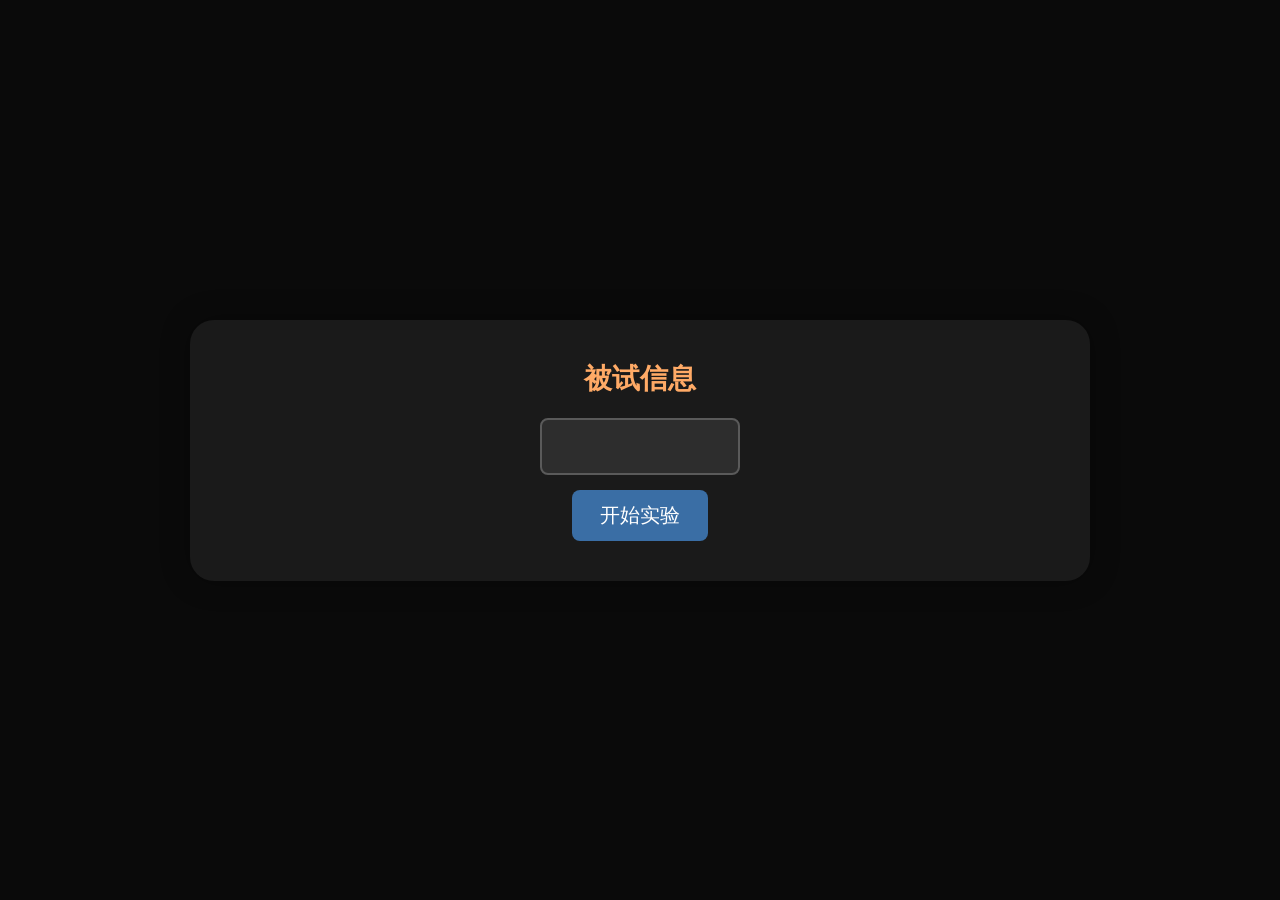
<file: Work1-Sperling1960-PartialReport/index.html>
<!DOCTYPE html>
<html lang="zh-CN">
<head>
    <meta charset="UTF-8">
    <meta name="viewport" content="width=device-width, initial-scale=1.0">
    <title>Sperling (1960) 感觉记忆实验</title>
    <style>
        * {
            box-sizing: border-box;
            user-select: none;
        }
        html, body {
            margin: 0;
            padding: 0;
            width: 100%;
            height: 100%;
            background-color: #0a0a0a;
        }
        body {
            display: flex;
            justify-content: center;
            align-items: center;
            font-family: 'Segoe UI', 'SF Pro', 'Inter', 'Arial', sans-serif;
            background-color: #0a0a0a;
        }
        #container {
            width: 100vw;
            height: 100vh;
            display: flex;
            justify-content: center;
            align-items: center;
            background-color: #0a0a0a;
        }
        .screen {
            text-align: center;
            background: #1a1a1a;
            padding: 40px;
            border-radius: 24px;
            max-width: 900px;
            width: 90%;
            box-shadow: 0 0 30px rgba(0,0,0,0.3);
        }
        .title {
            font-size: 28px;
            font-weight: bold;
            color: #ffaa66;
            margin-bottom: 20px;
            font-family: 'Segoe UI', 'SF Pro', 'Inter', 'Arial', sans-serif;
        }
        .info-text {
            color: #ccc;
            font-size: 18px;
            margin: 15px 0;
            font-family: 'Segoe UI', 'SF Pro', 'Inter', 'Arial', sans-serif;
        }
        input {
            background-color: #2d2d2d;
            border: 2px solid #5a5a5a;
            color: #0f0;
            font-family: 'Segoe UI', 'SF Pro', 'Inter', 'Arial', sans-serif;
            font-size: 28px;
            padding: 15px 20px;
            width: 70%;
            text-align: center;
            border-radius: 8px;
            outline: none;
            letter-spacing: 4px;
        }
        input:focus {
            border-color: #ffaa66;
        }
        button {
            background-color: #3a6ea5;
            color: white;
            font-size: 20px;
            font-family: 'Segoe UI', 'SF Pro', 'Inter', 'Arial', sans-serif;
            border: none;
            border-radius: 8px;
            padding: 12px 28px;
            cursor: pointer;
            margin-top: 15px;
            transition: 0.2s;
        }
        button:hover {
            background-color: #2c4e7a;
        }
        .matrix-grid {
            display: inline-grid;
            gap: 15px 25px;
            justify-items: center;
            align-items: center;
            background: transparent;
            padding: 20px;
        }
        .matrix-grid div {
            font-family: 'Segoe UI', 'SF Pro', 'Inter', 'Arial', sans-serif;
            font-size: 56px;
            font-weight: bold;
            color: white;
            text-shadow: 0 0 2px #888;
        }
        .grid-2col { grid-template-columns: repeat(2, 85px); }
        .grid-3col { grid-template-columns: repeat(3, 85px); }
        .grid-4col { grid-template-columns: repeat(4, 85px); }
        
        .progress-bar {
            position: fixed;
            top: 0;
            left: 0;
            height: 3px;
            background-color: #ffaa66;
            width: 0%;
            transition: width 0.2s;
            z-index: 10000;
        }
        .stimulus-wrapper {
            display: flex;
            justify-content: center;
            align-items: center;
            min-height: 60vh;
        }
        .fixation-container {
            display: flex;
            flex-direction: column;
            justify-content: center;
            align-items: center;
            text-align: center;
        }
        .fixation-cross {
            font-size: 72px;
            color: white;
            line-height: 1;
        }

        .recall-grid {
            display: inline-grid;
            gap: 12px 18px;
            justify-items: center;
            align-items: center;
            padding: 18px 10px 8px;
            margin-top: 8px;
        }
        .recall-cell {
            width: 70px;
            height: 74px;
            font-size: 44px;
            font-weight: 700;
            text-transform: uppercase;
            letter-spacing: 0;
            text-align: center;
            color: #fff;
            background-color: #2d2d2d;
            border: 2px solid #5a5a5a;
            border-radius: 10px;
            outline: none;
            line-height: 74px;
            padding: 0;
        }
        .recall-cell:focus {
            border-color: #ffaa66;
            box-shadow: 0 0 0 3px rgba(255,170,102,0.15);
        }
    </style>
</head>
<body>
<div id="container"></div>

<script>
    // ==================== 实验配置 ====================
    const CONSONANTS = ['B','C','D','F','G','H','J','K','L','M','N','P','Q','R','S','T','V','W','X','Z'];
    
    const AUDIO_FREQS = { low: 250, mid: 1000, high: 2500 };
    const AUDIO_GAIN = { low: 0.42, mid: 0.30, high: 0.12 };

    // 实验4：控制矩阵形状不变(3x3)，改变线索时延（单位ms）
    // -100ms 表示线索提前 100ms（对应 delay=-0.1s）
    const EXP4_DELAYS_MS = [-100, 150, 300, 500, 1000];
    
    const MATRIX_TYPES = {
        '2x3': { rows: 2, cols: 3, total: 6, rowLen: 3 },
        '2x4': { rows: 2, cols: 4, total: 8, rowLen: 4 },
        '3x3': { rows: 3, cols: 3, total: 9, rowLen: 3 },
        '3x4': { rows: 3, cols: 4, total: 12, rowLen: 4 }
    };
    const MATRIX_KEYS = ['2x3', '2x4', '3x3', '3x4'];
    
    let audioContext = null;
    let trials = [];
    let experimentData = [];
    let subjectName = "";
    let currentTrialIndex = 0;
    let isRunning = false;
    let abortRequested = false;
    
    const container = document.getElementById('container');
    
    function shuffleArray(arr) {
        for (let i = arr.length - 1; i > 0; i--) {
            const j = Math.floor(Math.random() * (i + 1));
            [arr[i], arr[j]] = [arr[j], arr[i]];
        }
        return arr;
    }
    
    function generateMatrix(rows, cols) {
        let shuffled = [...CONSONANTS];
        shuffleArray(shuffled);
        let selected = shuffled.slice(0, rows * cols);
        let matrix = [];
        for (let r = 0; r < rows; r++) {
            let row = [];
            for (let c = 0; c < cols; c++) {
                row.push(selected[r * cols + c]);
            }
            matrix.push(row);
        }
        return matrix;
    }
    
    function renderMatrixHTML(matrix, rows, cols) {
        let colClass = '';
        if (cols === 2) colClass = 'grid-2col';
        else if (cols === 3) colClass = 'grid-3col';
        else if (cols === 4) colClass = 'grid-4col';
        let html = `<div class="matrix-grid ${colClass}" style="grid-template-columns: repeat(${cols}, 85px);">`;
        for (let r = 0; r < rows; r++) {
            for (let c = 0; c < cols; c++) {
                html += `<div>${matrix[r][c]}</div>`;
            }
        }
        html += `</div>`;
        return html;
    }
    
    function playTone(freq, gainVal) {
        if (!audioContext) return;
        const doPlay = () => {
            const now = audioContext.currentTime;
            const osc = audioContext.createOscillator();
            const gain = audioContext.createGain();
            osc.connect(gain);
            gain.connect(audioContext.destination);
            osc.frequency.value = freq;
            gain.gain.setValueAtTime(gainVal, now);
            gain.gain.exponentialRampToValueAtTime(0.00001, now + 0.2);
            osc.start();
            osc.stop(now + 0.2);
        };
        if (audioContext.state === 'suspended') {
            audioContext.resume().then(doPlay);
        } else {
            doPlay();
        }
    }
    
    function playCueByRow(rowNum, totalRows) {
        if (totalRows === 2) {
            if (rowNum === 1) playTone(AUDIO_FREQS.high, AUDIO_GAIN.high);
            else if (rowNum === 2) playTone(AUDIO_FREQS.low, AUDIO_GAIN.low);
        } else {
            if (rowNum === 1) playTone(AUDIO_FREQS.high, AUDIO_GAIN.high);
            else if (rowNum === 2) playTone(AUDIO_FREQS.mid, AUDIO_GAIN.mid);
            else if (rowNum === 3) playTone(AUDIO_FREQS.low, AUDIO_GAIN.low);
        }
    }
    
    function computeScore(targetArr, userArr) {
        let correct = 0;
        for (let i = 0; i < Math.min(targetArr.length, userArr.length); i++) {
            if (targetArr[i] === userArr[i]) correct++;
        }
        return correct;
    }
    
    function parseUserInput(inputStr, expectedLen) {
        let cleaned = inputStr.toUpperCase().replace(/[^A-Z]/g, '');
        if (cleaned.length === 0) return [];
        if (!inputStr.includes(' ') && cleaned.length === expectedLen) {
            return cleaned.split('');
        }
        let parts = cleaned.split('');
        return parts.slice(0, expectedLen);
    }

    function buildBalancedTargetRows(maxRow, count) {
        let targetRows = [];
        const baseCount = Math.floor(count / maxRow);
        const remainder = count % maxRow;
        for (let r = 1; r <= maxRow; r++) {
            for (let c = 0; c < baseCount; c++) targetRows.push(r);
        }
        for (let r = 1; r <= remainder; r++) targetRows.push(r);
        return shuffleArray(targetRows);
    }

    function generateTrials() {
        let trialList = [];

        // 你指定的 12 组条件：
        // 实验1(全部报告法)：4种矩阵
        // 实验3(部分报告法)：同上，固定延迟=0s
        // 实验4(控制矩阵3x3)：延迟=-0.1/0.3/0.5/1.0s
        const REPS_PER_COMBO = 20;

        // 实验1：全部报告法（whole）
        for (let key of MATRIX_KEYS) {
            const spec = MATRIX_TYPES[key];
            for (let i = 0; i < REPS_PER_COMBO; i++) {
                trialList.push({
                    type: 'whole',
                    rows: spec.rows,
                    cols: spec.cols,
                    totalLetters: spec.total,
                    rowLength: spec.rowLen,
                    matrix: generateMatrix(spec.rows, spec.cols)
                });
            }
        }

        // 实验3：部分报告法（partial），固定延迟=0s（线索在矩阵消失后立刻出现）
        for (let key of MATRIX_KEYS) {
            const spec = MATRIX_TYPES[key];
            const targetRows = buildBalancedTargetRows(spec.rows, REPS_PER_COMBO);
            for (let i = 0; i < REPS_PER_COMBO; i++) {
                trialList.push({
                    type: 'partial',
                    rows: spec.rows,
                    cols: spec.cols,
                    totalLetters: spec.total,
                    rowLength: spec.rowLen,
                    matrix: generateMatrix(spec.rows, spec.cols),
                    targetRow: targetRows[i],
                    delayMs: 0
                });
            }
        }

        // 实验4：3x3，改变时延（含 -0.1s 线索提前）
        const spec = MATRIX_TYPES['3x3'];
        for (let d of EXP4_DELAYS_MS) {
            const targetRows = buildBalancedTargetRows(spec.rows, REPS_PER_COMBO);
            for (let i = 0; i < REPS_PER_COMBO; i++) {
                trialList.push({
                    type: (d < 0) ? 'partial' : 'delayed',
                    rows: spec.rows,
                    cols: spec.cols,
                    totalLetters: spec.total,
                    rowLength: spec.rowLen,
                    matrix: generateMatrix(spec.rows, spec.cols),
                    targetRow: targetRows[i],
                    delayMs: d
                });
            }
        }

        return shuffleArray(trialList);
    }
    
    function exportDataToCsv(options = {}) {
        const { tag = "COMPLETE", includeEmpty = false } = options;
        if (!includeEmpty && experimentData.length === 0) { alert("无数据"); return false; }
        const headers = ['name', 'input', 'output', 'delay'];
        const rows = [headers.join(',')];
        for (const row of experimentData) {
            rows.push(`${row.name},${row.input},${row.output},${row.delay}`);
        }
        const blob = new Blob([rows.join('\n')], { type: "text/csv" });
        const a = document.createElement('a');
        a.href = URL.createObjectURL(blob);
        const safeTag = String(tag).replace(/[^A-Za-z0-9_-]/g, "_");
        a.download = `Sperling_${subjectName || "unknown"}_${safeTag}_${Date.now()}.csv`;
        a.click();
        URL.revokeObjectURL(a.href);
        return true;
    }
    
    function abortExperiment(tag = "ABORTED") {
        abortRequested = true;
        isRunning = false;
        exportDataToCsv({ tag, includeEmpty: true });
        container.innerHTML = `
            <div class="screen">
                <div class="title">实验已退出</div>
                <p class="info-text">已导出当前实验结果（共 ${experimentData.length} 个试次）</p>
                <button id="restart-btn">新被试</button>
            </div>
        `;
        document.getElementById('restart-btn')?.addEventListener('click', () => {
            abortRequested = false;
            isRunning = false;
            showSubjectForm();
        });
    }
    
    function showFixationAndWait() {
        return new Promise((resolve) => {
            const displayDiv = document.getElementById('display-content');
            if (!displayDiv) { resolve(); return; }
            displayDiv.innerHTML = `
                <div class="fixation-container">
                    <div class="fixation-cross">+</div>
                </div>
            `;
            const keyHandler = (e) => {
                if (e.code === 'Space') {
                    e.preventDefault();
                    window.removeEventListener('keydown', keyHandler);
                    resolve();
                } else if (e.code === 'Escape') {
                    e.preventDefault();
                    window.removeEventListener('keydown', keyHandler);
                    abortExperiment("ABORTED");
                    resolve();
                }
            };
            window.addEventListener('keydown', keyHandler);
        });
    }
    
    async function runSingleTrial(trial) {
        return new Promise(async (resolve) => {
            container.innerHTML = `
                <div class="stimulus-wrapper" style="width:100%;">
                    <div id="stimulus-area" style="min-height:400px; display:flex; justify-content:center; align-items:center; flex-direction:column; width:100%;">
                        <div id="display-content"></div>
                    </div>
                </div>
            `;
            
            await showFixationAndWait();
            if (abortRequested) { resolve(); return; }
            const displayDiv = document.getElementById('display-content');
            if (!displayDiv) { resolve(); return; }
            
            // 根据条件决定音频播放时机
            if (trial.type === 'partial' || trial.type === 'delayed') {
                const delayMs = Number(trial.delayMs ?? 0);
                if (delayMs < 0) {
                    // 线索提前：先播音，再等待 |delay|ms，再呈现矩阵
                    playCueByRow(trial.targetRow, trial.rows);
                    await new Promise(r => setTimeout(r, Math.abs(delayMs)));
                    displayDiv.innerHTML = renderMatrixHTML(trial.matrix, trial.rows, trial.cols);
                    await new Promise(r => setTimeout(r, 50));
                    displayDiv.innerHTML = '<div style="color:#0a0a0a;"> </div>';
                    setTimeout(() => showInputScreen(trial, resolve), 200);
                } else {
                    // 线索延迟（含 0ms）：先呈现矩阵，再等待 delayMs，再播音
                    displayDiv.innerHTML = renderMatrixHTML(trial.matrix, trial.rows, trial.cols);
                    await new Promise(r => setTimeout(r, 50));
                    displayDiv.innerHTML = '<div style="color:#0a0a0a;"> </div>';
                    setTimeout(() => {
                        playCueByRow(trial.targetRow, trial.rows);
                        setTimeout(() => showInputScreen(trial, resolve), 200);
                    }, delayMs);
                }
            } else { // whole
                displayDiv.innerHTML = renderMatrixHTML(trial.matrix, trial.rows, trial.cols);
                await new Promise(r => setTimeout(r, 50));
                displayDiv.innerHTML = '<div style="color:#0a0a0a;"> </div>';
                showInputScreen(trial, resolve);
            }
        });
    }
    
    function showInputScreen(trial, resolve) {
        const isWhole = (trial.type === 'whole');
        const expectedCount = isWhole ? trial.totalLetters : trial.rowLength;
        
        const rows = isWhole ? trial.rows : 1;
        const cols = isWhole ? trial.cols : expectedCount;
        const gridTemplate = `grid-template-columns: repeat(${cols}, 70px);`;
        let cellsHtml = '';
        for (let i = 0; i < rows * cols; i++) {
            cellsHtml += `<input class="recall-cell" inputmode="latin" autocomplete="off" autocapitalize="characters" spellcheck="false" maxlength="1" data-idx="${i}">`;
        }

        // 完全移除所有文字提示，仅保留输入框
        container.innerHTML = `
            <div class="screen">
                <div class="recall-grid" id="recall-grid" style="${gridTemplate}">${cellsHtml}</div>
            </div>
        `;

        const inputs = Array.from(document.querySelectorAll('.recall-cell'));
        const normalizeChar = (val) => {
            const c = String(val || '').toUpperCase().replace(/[^A-Z]/g, '');
            return c.slice(0, 1);
        };

        const isComplete = () => inputs.every(el => !!normalizeChar(el.value));

        const trySubmit = () => {
            if (!isComplete()) return;
            const userLetters = inputs.map(el => normalizeChar(el.value));

            let absoluteScore = 0, availableLetters = 0;
            if (isWhole) {
                const flatTarget = trial.matrix.flat();
                absoluteScore = computeScore(flatTarget, userLetters);
                availableLetters = absoluteScore;
            } else {
                const targetRowArr = trial.matrix[trial.targetRow - 1];
                absoluteScore = computeScore(targetRowArr, userLetters);
                availableLetters = (absoluteScore / trial.rowLength) * trial.totalLetters;
            }

            let delayValue;
            if (trial.type === 'whole') {
                delayValue = 65537;
            } else {
                delayValue = Number(trial.delayMs ?? 0) / 1000;
            }

            experimentData.push({
                name: subjectName,
                input: trial.totalLetters,
                output: availableLetters,
                delay: delayValue
            });

            inputs.forEach(el => el.disabled = true);
            resolve();
        };

        const moveFocus = (idx, dir) => {
            const next = idx + dir;
            if (next >= 0 && next < inputs.length) inputs[next].focus();
        };

        inputs.forEach((el, idx) => {
            el.addEventListener('input', (e) => {
                const v = normalizeChar(e.target.value);
                e.target.value = v;
                if (v) moveFocus(idx, 1);
            });
            el.addEventListener('keydown', (e) => {
                if (e.key === 'Enter') {
                    e.preventDefault();
                    trySubmit();
                    return;
                }
                if (e.key === 'Backspace') {
                    if (!normalizeChar(el.value)) {
                        e.preventDefault();
                        moveFocus(idx, -1);
                    }
                }
                if (e.key === 'ArrowLeft') { e.preventDefault(); moveFocus(idx, -1); }
                if (e.key === 'ArrowRight') { e.preventDefault(); moveFocus(idx, 1); }
            });
        });

        inputs[0]?.focus();
    }
    
    async function runAllTrials() {
        for (let i = 0; i < trials.length; i++) {
            if (abortRequested) return;
            currentTrialIndex = i;
            await runSingleTrial(trials[i]);
            if (abortRequested) return;
        }
        showCompletionScreen();
    }
    
    function showCompletionScreen() {
        container.innerHTML = `
            <div class="screen">
                <div class="title">实验完成</div>
                <p class="info-text">共完成 ${experimentData.length} 个试次</p>
                <button id="export-csv">导出数据 (CSV)</button>
                <button id="restart-btn" style="margin-left:15px;">新被试</button>
            </div>
        `;
        document.getElementById('export-csv')?.addEventListener('click', () => exportDataToCsv({ tag: "COMPLETE" }));
        document.getElementById('restart-btn')?.addEventListener('click', () => {
            abortRequested = false;
            isRunning = false;
            showSubjectForm();
        });
    }
    
    async function startExperiment() {
        if (isRunning) return;
        isRunning = true;
        abortRequested = false;
        audioContext = new (window.AudioContext || window.webkitAudioContext)();
        await audioContext.resume();
        trials = generateTrials();
        currentTrialIndex = 0;
        experimentData = [];
        
        container.innerHTML = `
            <div class="screen">
                <div class="title">斯珀林 (Sperling, 1960) 感觉记忆实验</div>
                <p class="info-text">字母矩阵仅显示 50 毫秒</p>
                <p class="info-text"><strong style="color:#ffaa66;">高音</strong> → 第1行 &nbsp;&nbsp; <strong style="color:#ffaa66;">中音</strong> → 第2行 &nbsp;&nbsp; <strong style="color:#ffaa66;">低音</strong> → 第3行</p>
                <p class="info-text">部分试次音调会延迟出现</p>
                <p class="info-text">每次出现十字架时，<strong>按空格键</strong>开始下一个试次</p>
                <p class="info-text">输入字母后，<strong>按回车键</strong>提交</p>
                <button id="start-exp-btn">开始实验</button>
            </div>
        `;
        document.getElementById('start-exp-btn')?.addEventListener('click', async () => {
            await runAllTrials();
        });
    }
    
    function showSubjectForm() {
        container.innerHTML = `
            <div class="screen">
                <div class="title">被试信息</div>
                <input type="text" id="subj-name-input" placeholder="" style="width:200px; font-size:20px;" maxlength="10">
                <div><button id="confirm-subj">开始实验</button></div>
            </div>
        `;
        document.getElementById('confirm-subj')?.addEventListener('click', async () => {
            const name = document.getElementById('subj-name-input').value.trim();
            if (!name) { alert("请输入被试信息"); return; }
            subjectName = name;
            await startExperiment();
        });
    }
    
    showSubjectForm();
</script>
</body>
</html>
</file>
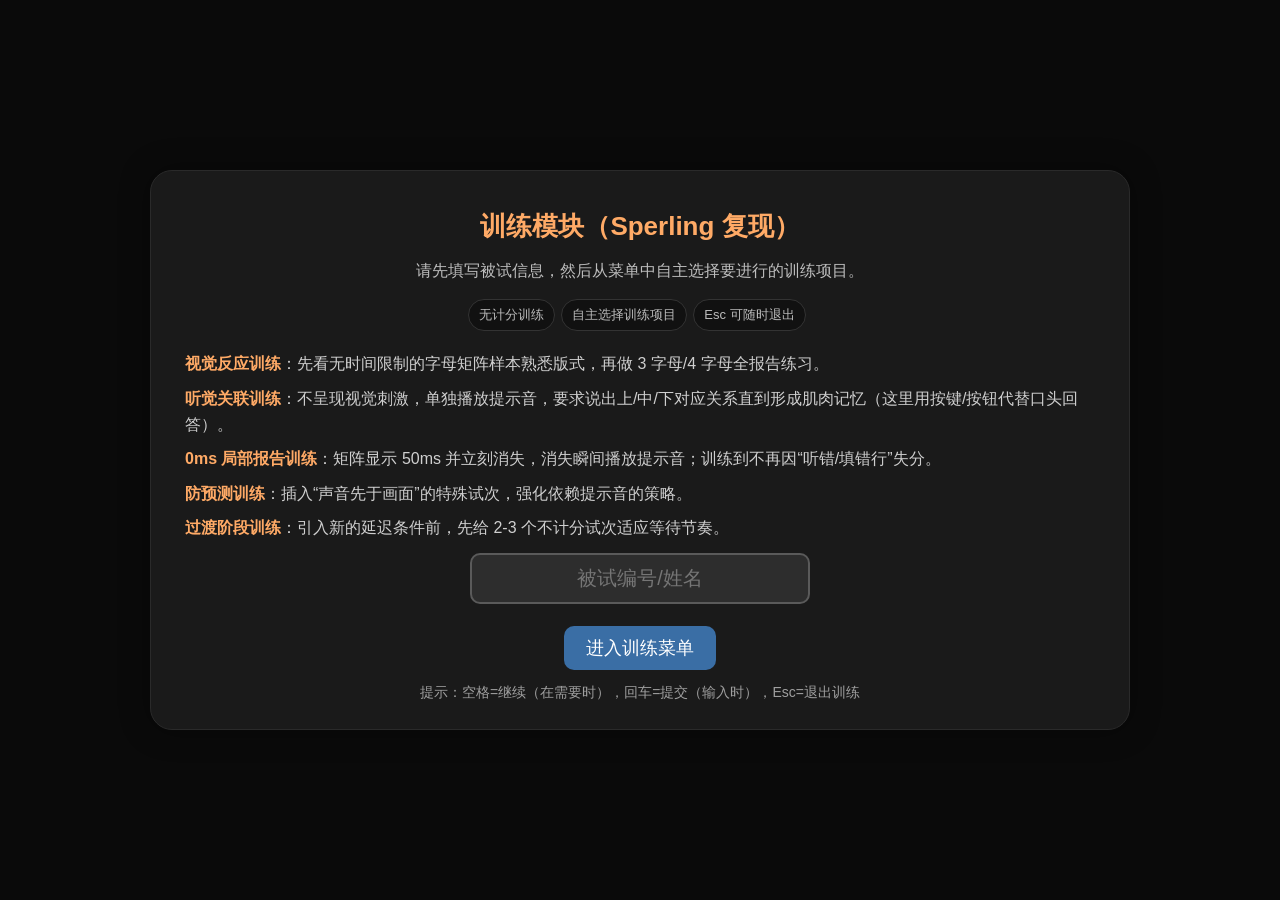
<file: training.html>
<!DOCTYPE html>
<html lang="zh-CN">
<head>
  <meta charset="UTF-8" />
  <meta name="viewport" content="width=device-width, initial-scale=1.0" />
  <title>Sperling 训练模块（视觉/听觉/局部报告/防预测/过渡）</title>
  <style>
    * { box-sizing: border-box; user-select: none; }
    html, body { margin: 0; padding: 0; width: 100%; height: 100%; background: #0a0a0a; }
    body { display: flex; justify-content: center; align-items: center; font-family: "Segoe UI","SF Pro","Inter",Arial,sans-serif; color: #ddd; }
    #container { width: 100vw; height: 100vh; display: flex; justify-content: center; align-items: center; padding: 22px; }

    .screen {
      text-align: center;
      background: #1a1a1a;
      padding: 34px 34px 26px;
      border-radius: 22px;
      max-width: 980px;
      width: min(980px, 95vw);
      box-shadow: 0 0 30px rgba(0,0,0,0.35);
      border: 1px solid #2a2a2a;
    }
    .title { font-size: 26px; font-weight: 800; color: #ffaa66; margin: 4px 0 14px; }
    .subtitle { font-size: 16px; color: #bdbdbd; margin: 0 0 16px; line-height: 1.6; }
    .info { font-size: 16px; color: #cfcfcf; line-height: 1.65; margin: 10px 0; text-align: left; }
    .hint { font-size: 14px; color: #9f9f9f; margin-top: 12px; line-height: 1.5; }
    .pill {
      display: inline-block;
      padding: 6px 10px;
      border-radius: 999px;
      border: 1px solid #333;
      background: #111;
      font-size: 13px;
      color: #bbb;
      margin: 0 6px 10px 0;
    }
    button {
      background: #3a6ea5;
      color: #fff;
      font-size: 18px;
      border: none;
      border-radius: 10px;
      padding: 10px 22px;
      cursor: pointer;
      transition: 0.18s;
      margin: 10px 6px 0;
    }
    button:hover { background: #2c4e7a; }
    button.secondary { background: #2b2b2b; border: 1px solid #3a3a3a; color: #eee; }
    button.secondary:hover { background: #242424; }
    button.danger { background: #7a2c2c; }
    button.danger:hover { background: #5f2222; }

    .stimulus-wrapper { display: flex; justify-content: center; align-items: center; min-height: 52vh; }
    .fixation { font-size: 78px; color: #fff; line-height: 1; }
    .matrix-grid {
      display: inline-grid;
      gap: 14px 28px;
      justify-items: center;
      align-items: center;
      padding: 18px 16px;
    }
    .matrix-grid div {
      font-size: 58px;
      font-weight: 800;
      color: #fff;
      text-shadow: 0 0 2px rgba(255,255,255,0.2);
      width: 86px;
      text-align: center;
    }

    .recall-grid {
      display: inline-grid;
      gap: 12px 18px;
      justify-items: center;
      align-items: center;
      padding: 16px 10px 6px;
      margin-top: 8px;
    }
    .recall-cell {
      width: 70px;
      height: 74px;
      font-size: 44px;
      font-weight: 800;
      text-transform: uppercase;
      text-align: center;
      color: #fff;
      background: #2d2d2d;
      border: 2px solid #5a5a5a;
      border-radius: 10px;
      outline: none;
      line-height: 74px;
      padding: 0;
    }
    .recall-cell:focus { border-color: #ffaa66; box-shadow: 0 0 0 3px rgba(255,170,102,0.14); }

    .row-choices { display: flex; justify-content: center; gap: 12px; flex-wrap: wrap; margin-top: 14px; }
    .choice-btn { background: #2b2b2b; border: 1px solid #3a3a3a; padding: 10px 16px; border-radius: 12px; font-size: 16px; }
    .choice-btn:hover { background: #232323; }
    .choice-btn strong { color: #ffaa66; }
    .stats {
      margin-top: 16px;
      padding: 12px 14px;
      border-radius: 14px;
      background: #141414;
      border: 1px solid #262626;
      text-align: left;
      font-size: 14px;
      color: #bbb;
      line-height: 1.7;
    }
  </style>
</head>
<body>
  <div id="container"></div>

  <script>
    // ==================== 共享配置 ====================
    const CONSONANTS = ['B','C','D','F','G','H','J','K','L','M','N','P','Q','R','S','T','V','W','X','Z'];
    const AUDIO_FREQS = { high: 2500, mid: 1000, low: 250 };
    const AUDIO_GAIN = { high: 0.12, mid: 0.30, low: 0.42 };

    const container = document.getElementById('container');
    let audioContext = null;
    let abortRequested = false;

    // 训练记录（可扩展导出）
    const trainingLog = {
      subject: '',
      startedAt: Date.now(),
      stages: [],
    };

    function nowIso() { return new Date().toISOString(); }

    function shuffleArray(arr) {
      for (let i = arr.length - 1; i > 0; i--) {
        const j = Math.floor(Math.random() * (i + 1));
        [arr[i], arr[j]] = [arr[j], arr[i]];
      }
      return arr;
    }

    function generateMatrix(rows, cols) {
      const shuffled = shuffleArray([...CONSONANTS]);
      const selected = shuffled.slice(0, rows * cols);
      const matrix = [];
      for (let r = 0; r < rows; r++) {
        const row = [];
        for (let c = 0; c < cols; c++) row.push(selected[r * cols + c]);
        matrix.push(row);
      }
      return matrix;
    }

    function renderMatrixHTML(matrix) {
      const rows = matrix.length;
      const cols = matrix[0]?.length || 0;
      let html = `<div class="matrix-grid" style="grid-template-columns: repeat(${cols}, 86px);">`;
      for (let r = 0; r < rows; r++) {
        for (let c = 0; c < cols; c++) html += `<div>${matrix[r][c]}</div>`;
      }
      html += `</div>`;
      return html;
    }

    function playTone(freq, gainVal) {
      if (!audioContext) return;
      const doPlay = () => {
        const now = audioContext.currentTime;
        const osc = audioContext.createOscillator();
        const gain = audioContext.createGain();
        osc.connect(gain);
        gain.connect(audioContext.destination);
        osc.frequency.value = freq;
        gain.gain.setValueAtTime(gainVal, now);
        gain.gain.exponentialRampToValueAtTime(0.00001, now + 0.20);
        osc.start();
        osc.stop(now + 0.20);
      };
      if (audioContext.state === 'suspended') audioContext.resume().then(doPlay);
      else doPlay();
    }

    function playCueByRow(rowNum, totalRows = 3) {
      // 3行：上/中/下 -> 高/中/低
      if (totalRows === 2) {
        if (rowNum === 1) playTone(AUDIO_FREQS.high, AUDIO_GAIN.high);
        if (rowNum === 2) playTone(AUDIO_FREQS.low, AUDIO_GAIN.low);
        return;
      }
      if (rowNum === 1) playTone(AUDIO_FREQS.high, AUDIO_GAIN.high);
      else if (rowNum === 2) playTone(AUDIO_FREQS.mid, AUDIO_GAIN.mid);
      else if (rowNum === 3) playTone(AUDIO_FREQS.low, AUDIO_GAIN.low);
    }

    function waitForKey(acceptCodes) {
      return new Promise((resolve) => {
        const handler = (e) => {
          if (e.code === 'Escape') {
            e.preventDefault();
            window.removeEventListener('keydown', handler);
            abortRequested = true;
            resolve('Escape');
            return;
          }
          if (acceptCodes.includes(e.code)) {
            e.preventDefault();
            window.removeEventListener('keydown', handler);
            resolve(e.code);
          }
        };
        window.addEventListener('keydown', handler);
      });
    }

    function computeScore(targetArr, userArr) {
      let correct = 0;
      for (let i = 0; i < Math.min(targetArr.length, userArr.length); i++) {
        if (targetArr[i] === userArr[i]) correct++;
      }
      return correct;
    }

    function normalizeChar(val) {
      return String(val || '').toUpperCase().replace(/[^A-Z]/g, '').slice(0, 1);
    }

    function inferRowMistake(matrix, targetRowIdx0, userArr) {
      // 识别“填错行”：如果用户输入与某一行的匹配明显高于目标行，则认为填错行。
      // 返回：{ kind: 'ok'|'wrong_row'|'other', bestRowIdx0, scores }
      const rowScores = matrix.map(row => computeScore(row, userArr));
      const bestScore = Math.max(...rowScores);
      const bestRowIdx0 = rowScores.findIndex(s => s === bestScore);
      const targetScore = rowScores[targetRowIdx0] ?? 0;
      if (bestRowIdx0 !== targetRowIdx0 && bestScore >= Math.max(2, targetScore + 1)) {
        return { kind: 'wrong_row', bestRowIdx0, scores: rowScores };
      }
      if (bestRowIdx0 === targetRowIdx0) return { kind: 'ok', bestRowIdx0, scores: rowScores };
      return { kind: 'other', bestRowIdx0, scores: rowScores };
    }

    function stageStatsToText(stats) {
      const parts = [];
      if (stats.trials != null) parts.push(`试次：${stats.trials}`);
      if (stats.correct != null) parts.push(`正确：${stats.correct}`);
      if (stats.acc != null) parts.push(`正确率：${Math.round(stats.acc * 100)}%`);
      if (stats.note) parts.push(stats.note);
      return parts.join('｜');
    }

    async function ensureAudioReady() {
      if (!audioContext) audioContext = new (window.AudioContext || window.webkitAudioContext)();
      if (audioContext.state === 'suspended') await audioContext.resume();
    }

    function showScreen({ title, subtitle, pills = [], bodyHtml = '', buttons = [] }) {
      const pillsHtml = pills.map(t => `<span class="pill">${t}</span>`).join('');
      const buttonsHtml = buttons.map(b => `<button id="${b.id}" class="${b.className || ''}">${b.text}</button>`).join('');
      container.innerHTML = `
        <div class="screen">
          <div class="title">${title}</div>
          ${subtitle ? `<div class="subtitle">${subtitle}</div>` : ''}
          ${pillsHtml ? `<div style="margin-bottom:10px;">${pillsHtml}</div>` : ''}
          <div>${bodyHtml}</div>
          <div style="margin-top:12px;">${buttonsHtml}</div>
          <div class="hint">提示：空格=继续（在需要时），回车=提交（输入时），Esc=退出训练</div>
        </div>
      `;
      for (const b of buttons) {
        document.getElementById(b.id)?.addEventListener('click', b.onClick);
      }
    }

    function abortToHome() {
      abortRequested = false;
      showTrainingMenu();
    }

    // ==================== Stage 0: 入口/被试信息 ====================
    function showIntro() {
      showScreen({
        title: '训练模块（Sperling 复现）',
        subtitle: '请先填写被试信息，然后从菜单中自主选择要进行的训练项目。',
        pills: ['无计分训练', '自主选择训练项目', 'Esc 可随时退出'],
        bodyHtml: `
          <div class="info">
            <div><strong style="color:#ffaa66;">视觉反应训练</strong>：先看无时间限制的字母矩阵样本熟悉版式，再做 3 字母/4 字母全报告练习。</div>
            <div style="margin-top:8px;"><strong style="color:#ffaa66;">听觉关联训练</strong>：不呈现视觉刺激，单独播放提示音，要求说出上/中/下对应关系直到形成肌肉记忆（这里用按键/按钮代替口头回答）。</div>
            <div style="margin-top:8px;"><strong style="color:#ffaa66;">0ms 局部报告训练</strong>：矩阵显示 50ms 并立刻消失，消失瞬间播放提示音；训练到不再因“听错/填错行”失分。</div>
            <div style="margin-top:8px;"><strong style="color:#ffaa66;">防预测训练</strong>：插入“声音先于画面”的特殊试次，强化依赖提示音的策略。</div>
            <div style="margin-top:8px;"><strong style="color:#ffaa66;">过渡阶段训练</strong>：引入新的延迟条件前，先给 2-3 个不计分试次适应等待节奏。</div>
          </div>
          <div style="margin-top:12px;">
            <input id="subj" type="text" maxlength="16" placeholder="被试编号/姓名" style="background:#2d2d2d;border:2px solid #5a5a5a;color:#0f0;font-size:20px;padding:12px 14px;border-radius:10px;outline:none;width:min(340px, 80vw);text-align:center;">
          </div>
        `,
        buttons: [
          { id: 'start', text: '进入训练菜单', onClick: async () => {
              const name = (document.getElementById('subj')?.value || '').trim();
              if (!name) { alert('请输入被试信息'); return; }
              trainingLog.subject = name;
              trainingLog.stages = [];
              await ensureAudioReady();
              showTrainingMenu();
            } },
        ]
      });
    }

    function showTrainingMenu() {
      if (!trainingLog.subject) { showIntro(); return; }

      const summary = summarizeTraining();
      showScreen({
        title: '训练菜单',
        subtitle: '请选择要进行的训练项目（可重复进行，结果会累计记录在本页汇总中）。',
        pills: [ `被试：${trainingLog.subject}` ],
        bodyHtml: `
          <div class="info">
            <div><strong style="color:#ffaa66;">建议顺序</strong>：视觉样本 → 全报告(3) → 全报告(4) → 听觉关联 → 0ms 局部报告 → 防预测 → 过渡适应</div>
          </div>
          <div class="stats" style="white-space:pre-wrap;">${summary || '（尚无训练记录）'}</div>
        `,
        buttons: [
          { id: 'm1', text: '视觉熟悉：无时间限制样本', onClick: async () => { await stageVisualSamples(); } },
          { id: 'm2', text: '全报告练习：3 字母', onClick: async () => { await stageWholeReportPractice({ cols: 3, label: '3 字母', minTrials: 5, maxTrials: 20, stabilityWindow: 6 }); showTrainingMenu(); } },
          { id: 'm3', text: '全报告练习：4 字母', onClick: async () => { await stageWholeReportPractice({ cols: 4, label: '4 字母', minTrials: 5, maxTrials: 20, stabilityWindow: 6 }); showTrainingMenu(); } },
          { id: 'm4', text: '听觉关联训练（无视觉）', onClick: async () => { await stageAuditoryAssociation(); showTrainingMenu(); } },
          { id: 'm5', text: '0ms 局部报告训练', onClick: async () => { await stageZeroDelayPartialReport(); showTrainingMenu(); } },
          { id: 'm6', text: '防预测训练（声音先于画面）', onClick: async () => { await stageAntiPrediction(); showTrainingMenu(); } },
          { id: 'm7', text: '过渡阶段训练（适应延迟节奏）', onClick: async () => { await stageTransitionWarmups(); showTrainingMenu(); } },
          { id: 'reset', text: '清空记录（本页）', className: 'secondary', onClick: () => { trainingLog.stages = []; trainingLog.startedAt = Date.now(); showTrainingMenu(); } },
          { id: 'newsubj', text: '更换被试', className: 'secondary', onClick: () => { trainingLog.subject = ''; trainingLog.stages = []; trainingLog.startedAt = Date.now(); showIntro(); } },
        ]
      });
    }

    // ==================== Stage 1: 视觉熟悉 + 全报告练习 ====================
    async function stageVisualSamples() {
      const stage = { name: 'visual_familiarization', startedAt: nowIso(), events: [] };
      trainingLog.stages.push(stage);

      showScreen({
        title: '视觉反应训练（熟悉样本）',
        subtitle: '先观看几个无时间限制的字母矩阵样本，熟悉字体、大小与网格布局。',
        pills: ['无时间限制', '按空格切换样本'],
        bodyHtml: `
          <div class="stimulus-wrapper"><div id="display"></div></div>
          <div class="stats" id="stats"></div>
        `,
        buttons: [
          { id: 'exit', text: '退出训练', className: 'danger', onClick: () => abortToHome() },
        ]
      });

      const display = document.getElementById('display');
      const statsEl = document.getElementById('stats');
      const samples = [
        { rows: 3, cols: 3 }, { rows: 2, cols: 4 }, { rows: 3, cols: 4 }, { rows: 2, cols: 3 }
      ];
      for (let i = 0; i < samples.length; i++) {
        if (abortRequested) return;
        const s = samples[i];
        const matrix = generateMatrix(s.rows, s.cols);
        display.innerHTML = renderMatrixHTML(matrix);
        statsEl.textContent = `样本 ${i + 1}/${samples.length}（${s.rows}×${s.cols}）— 按空格继续`;
        stage.events.push({ t: nowIso(), kind: 'sample_shown', rows: s.rows, cols: s.cols });
        const key = await waitForKey(['Space']);
        if (key === 'Escape') return;
      }

      showScreen({
        title: '视觉反应训练（熟悉样本）完成',
        subtitle: '已完成样本熟悉。你可以返回菜单选择下一项训练。',
        pills: [],
        bodyHtml: '',
        buttons: [
          { id: 'back', text: '返回训练菜单', onClick: () => showTrainingMenu() },
          { id: 'exit', text: '退出训练', className: 'danger', onClick: () => showIntro() },
        ]
      });
    }

    async function stageWholeReportPractice({ cols, label, minTrials, maxTrials, stabilityWindow }) {
      const stage = { name: `whole_report_${cols}`, startedAt: nowIso(), events: [], params: { cols, label, minTrials, maxTrials, stabilityWindow } };
      trainingLog.stages.push(stage);

      const rows = 1;
      const expectedCount = cols;
      const results = []; // { correct, acc }

      const stabilityReached = () => {
        if (results.length < minTrials) return false;
        if (results.length < stabilityWindow) return false;
        const last = results.slice(-Math.floor(stabilityWindow/2));
        const prev = results.slice(-stabilityWindow, -Math.floor(stabilityWindow/2));
        const avg = (arr) => arr.reduce((s, x) => s + x.acc, 0) / Math.max(1, arr.length);
        const delta = avg(last) - avg(prev);
        // “不再有明显提升”：最近半窗口相对前半窗口提升 < 10%
        return delta < 0.10;
      };

      for (let t = 0; t < maxTrials; t++) {
        if (abortRequested) return;
        const trialIndex = t + 1;
        const matrix = generateMatrix(rows, cols);
        const target = matrix.flat();

        // 刺激呈现（无时间限制）：按空格进入作答
        container.innerHTML = `
          <div class="screen">
            <div class="title">全报告练习（${label}）</div>
            <div class="subtitle">先看清字母，再按空格进入输入。最少 ${minTrials} 次，表现稳定后结束本项目。</div>
            <div class="stimulus-wrapper"><div id="display">${renderMatrixHTML(matrix)}</div></div>
            <div class="stats" id="stats">试次 ${trialIndex} / 至少 ${minTrials}（按空格进入作答，Esc 退出）</div>
            <div style="margin-top:10px;">
              <button id="exit" class="danger">退出训练</button>
            </div>
          </div>
        `;
        document.getElementById('exit')?.addEventListener('click', () => abortToHome());
        stage.events.push({ t: nowIso(), kind: 'trial_shown', trialIndex, cols, target: target.join('') });

        const key = await waitForKey(['Space']);
        if (key === 'Escape') return;

        // 输入界面
        let cellsHtml = '';
        for (let i = 0; i < expectedCount; i++) cellsHtml += `<input class="recall-cell" maxlength="1" inputmode="latin" autocomplete="off" autocapitalize="characters" spellcheck="false" data-idx="${i}">`;
        container.innerHTML = `
          <div class="screen">
            <div class="title">全报告练习（${label}）</div>
            <div class="subtitle">请输入刚才看到的 ${expectedCount} 个字母。填满后按回车提交。</div>
            <div class="recall-grid" id="grid" style="grid-template-columns: repeat(${expectedCount}, 70px);">${cellsHtml}</div>
            <div class="stats" id="stats"></div>
            <div style="margin-top:10px;">
              <button id="exit" class="danger">退出训练</button>
            </div>
          </div>
        `;
        document.getElementById('exit')?.addEventListener('click', () => abortToHome());

        const inputs = Array.from(document.querySelectorAll('.recall-cell'));
        const isComplete = () => inputs.every(el => !!normalizeChar(el.value));
        const statsEl = document.getElementById('stats');

        const moveFocus = (idx, dir) => {
          const next = idx + dir;
          if (next >= 0 && next < inputs.length) inputs[next].focus();
        };

        const userLetters = await new Promise((resolve) => {
          const submit = () => {
            if (!isComplete()) return;
            resolve(inputs.map(el => normalizeChar(el.value)));
          };
          inputs.forEach((el, idx) => {
            el.addEventListener('input', (e) => {
              const v = normalizeChar(e.target.value);
              e.target.value = v;
              if (v) moveFocus(idx, 1);
              if (statsEl) statsEl.textContent = isComplete() ? '已填满：按回车提交' : '填满后按回车提交';
            });
            el.addEventListener('keydown', (e) => {
              if (e.key === 'Enter') { e.preventDefault(); submit(); return; }
              if (e.key === 'Escape') { e.preventDefault(); abortRequested = true; resolve(null); return; }
              if (e.key === 'Backspace' && !normalizeChar(el.value)) { e.preventDefault(); moveFocus(idx, -1); }
              if (e.key === 'ArrowLeft') { e.preventDefault(); moveFocus(idx, -1); }
              if (e.key === 'ArrowRight') { e.preventDefault(); moveFocus(idx, 1); }
            });
          });
          inputs[0]?.focus();
        });
        if (abortRequested || userLetters == null) return;

        const correct = computeScore(target, userLetters);
        const acc = correct / expectedCount;
        results.push({ correct, acc });
        stage.events.push({ t: nowIso(), kind: 'trial_response', trialIndex, user: userLetters.join(''), correct, acc });

        // 反馈 + 是否稳定
        const recentAcc = results.slice(-Math.min(results.length, 10)).reduce((s, x) => s + x.acc, 0) / Math.min(results.length, 10);
        const stable = stabilityReached();
        const canAdvance = stable && results.length >= minTrials;
        showScreen({
          title: `全报告练习（${label}）反馈`,
          subtitle: canAdvance ? '表现已趋于稳定，本项目已达标。' : '继续练习，直到成绩不再明显提升。',
          pills: [ `本次：${correct}/${expectedCount}`, `近10次均值：${Math.round(recentAcc*100)}%`, stable ? '稳定：是' : '稳定：否' ],
          bodyHtml: `
            <div class="info">
              <div><strong>判定逻辑</strong>：至少 ${minTrials} 次；最近 ${Math.floor(stabilityWindow/2)} 次平均正确率相对前 ${Math.floor(stabilityWindow/2)} 次提升 < 10% 则认为“无明显提升”。</div>
            </div>
          `,
          buttons: [
            { id: 'continue', text: canAdvance ? '返回训练菜单' : '继续下一试次', onClick: () => {} },
            { id: 'exit', text: '退出训练', className: 'danger', onClick: () => abortToHome() },
          ]
        });
        const key2 = await waitForKey(['Space']);
        if (key2 === 'Escape') return;
        if (canAdvance) { showTrainingMenu(); return; }
      }
    }

    // ==================== Stage 2: 听觉关联训练 ====================
    async function stageAuditoryAssociation() {
      const stage = { name: 'auditory_association', startedAt: nowIso(), events: [], params: { targetStreak: 12, maxTrials: 60 } };
      trainingLog.stages.push(stage);
      await ensureAudioReady();

      let streak = 0;
      let trials = 0;
      let correct = 0;
      const targetStreak = stage.params.targetStreak;
      const maxTrials = stage.params.maxTrials;

      const getRowLabel = (row) => row === 1 ? '上' : (row === 2 ? '中' : '下');

      while (!abortRequested && trials < maxTrials && streak < targetStreak) {
        trials++;
        const row = shuffleArray([1,2,3])[0];
        stage.events.push({ t: nowIso(), kind: 'tone_play', trial: trials, row });

        showScreen({
          title: '听觉关联训练（无视觉刺激）',
          subtitle: '系统将播放提示音，请你“说出对应行位”（这里用按钮/按键代替）。做到连续正确一段时间，形成肌肉记忆。',
          pills: [ `连续正确：${streak}/${targetStreak}`, `累计正确：${correct}/${trials}` ],
          bodyHtml: `
            <div class="stimulus-wrapper" style="min-height:220px;">
              <div>
                <div style="font-size:18px;color:#cfcfcf;">准备好后按“播放”</div>
                <div class="row-choices" style="margin-top:16px;">
                  <button id="play" class="choice-btn"><strong>播放</strong> 提示音</button>
                </div>
              </div>
            </div>
            <div class="row-choices">
              <button class="choice-btn" id="r1"><strong>1</strong>：上（高音）</button>
              <button class="choice-btn" id="r2"><strong>2</strong>：中（中音）</button>
              <button class="choice-btn" id="r3"><strong>3</strong>：下（低音）</button>
            </div>
            <div class="stats" id="stats">
              可用快捷键：1/2/3 选择行位。每次播放后再作答。
            </div>
          `,
          buttons: [
            { id: 'exit', text: '退出训练', className: 'danger', onClick: () => abortToHome() },
          ]
        });

        let played = false;
        const statsEl = document.getElementById('stats');
        const playBtn = document.getElementById('play');
        playBtn?.addEventListener('click', () => {
          playCueByRow(row, 3);
          played = true;
          if (statsEl) statsEl.textContent = '已播放：请选择对应行位（1/2/3）';
        });

        const answer = await new Promise((resolve) => {
          const finish = (ans) => resolve(ans);
          const onKey = (e) => {
            if (e.key === '1') finish(1);
            if (e.key === '2') finish(2);
            if (e.key === '3') finish(3);
            if (e.key === 'Escape') { abortRequested = true; finish(null); }
          };
          const bind = (id, val) => document.getElementById(id)?.addEventListener('click', () => finish(val));
          bind('r1', 1); bind('r2', 2); bind('r3', 3);
          window.addEventListener('keydown', onKey, { once: true });
        });
        if (abortRequested || answer == null) return;

        if (!played) {
          // 容错：若未点播放直接作答，仍播放一次并按错误计（提醒形成固定流程）
          playCueByRow(row, 3);
        }

        const ok = (answer === row);
        correct += ok ? 1 : 0;
        streak = ok ? (streak + 1) : 0;
        stage.events.push({ t: nowIso(), kind: 'tone_answer', trial: trials, answer, ok, row });

        showScreen({
          title: '听觉关联训练反馈',
          subtitle: ok ? '正确。' : `不正确。本次是“${getRowLabel(row)}”（请把提示音与行位建立稳定联结）。`,
          pills: [ ok ? '结果：正确' : '结果：错误', `连续正确：${streak}/${targetStreak}` ],
          bodyHtml: `
            <div class="info">
              <div><strong>映射关系</strong>：高音=上行｜中音=中行｜低音=下行</div>
            </div>
          `,
          buttons: [
            { id: 'next', text: (streak >= targetStreak) ? '进入下一阶段' : '继续下一次', onClick: () => {} },
            { id: 'exit', text: '退出训练', className: 'danger', onClick: () => abortToHome() },
          ]
        });
        await waitForKey(['Space']);
        if (abortRequested) return;
      }

      // 达标或到达最大次数后，返回菜单（由菜单继续选择）
    }

    // ==================== Stage 3: 0ms 延迟局部报告训练 ====================
    async function stageZeroDelayPartialReport() {
      const stage = { name: 'partial_0ms', startedAt: nowIso(), events: [], params: { minTrials: 10, maxTrials: 20, stabilityWindow: 10, targetMistakeRate: 0.10 } };
      trainingLog.stages.push(stage);
      await ensureAudioReady();

      const rows = 3, cols = 3;
      const minTrials = stage.params.minTrials;
      const maxTrials = stage.params.maxTrials;
      const stabilityWindow = stage.params.stabilityWindow;
      const targetMistakeRate = stage.params.targetMistakeRate;

      const outcomes = []; // { ok, wrongRow, correctLetters, targetRow }

      const isStable = () => {
        if (outcomes.length < minTrials) return false;
        const window = outcomes.slice(-Math.min(stabilityWindow, outcomes.length));
        const wrongRowRate = window.filter(x => x.wrongRow).length / window.length;
        const okRate = window.filter(x => x.ok).length / window.length;
        // 稳定：填错行很少，并且正确率较高
        return wrongRowRate <= targetMistakeRate && okRate >= 0.55;
      };

      for (let i = 0; i < maxTrials; i++) {
        if (abortRequested) return;
        const trialIndex = i + 1;
        const matrix = generateMatrix(rows, cols);
        const targetRow = shuffleArray([1,2,3])[0];

        // Fixation
        container.innerHTML = `
          <div class="screen">
            <div class="title">0ms 局部报告训练</div>
            <div class="subtitle">十字出现时按空格开始该试次。矩阵仅 50ms，消失瞬间（0ms）播放提示音。</div>
            <div class="stimulus-wrapper"><div class="fixation">+</div></div>
            <div class="stats">试次 ${trialIndex}/${maxTrials}（至少 ${minTrials}）</div>
            <div style="margin-top:10px;">
              <button id="exit" class="danger">退出训练</button>
            </div>
          </div>
        `;
        document.getElementById('exit')?.addEventListener('click', () => abortToHome());
        const k = await waitForKey(['Space']);
        if (k === 'Escape') return;

        // 显示矩阵 50ms -> 清屏 & 立刻提示音
        container.innerHTML = `
          <div class="stimulus-wrapper" style="width:100%;">
            <div id="display"></div>
          </div>
        `;
        const display = document.getElementById('display');
        display.innerHTML = renderMatrixHTML(matrix);
        stage.events.push({ t: nowIso(), kind: 'matrix_shown', trialIndex, targetRow, matrix: matrix.map(r => r.join('')).join('|') });
        await new Promise(r => setTimeout(r, 50));
        display.innerHTML = '<div style="color:#0a0a0a;"> </div>';
        playCueByRow(targetRow, 3); // 0ms 延迟

        // 输入目标行的 3 个字母
        const expectedCount = cols;
        let cellsHtml = '';
        for (let c = 0; c < expectedCount; c++) cellsHtml += `<input class="recall-cell" maxlength="1" inputmode="latin" autocomplete="off" autocapitalize="characters" spellcheck="false" data-idx="${c}">`;
        container.innerHTML = `
          <div class="screen">
            <div class="title">0ms 局部报告训练</div>
            <div class="subtitle">请输入<strong style="color:#ffaa66;">被提示那一行</strong>的 ${expectedCount} 个字母。填满后按回车提交。</div>
            <div class="recall-grid" style="grid-template-columns: repeat(${expectedCount}, 70px);">${cellsHtml}</div>
            <div class="stats" id="stats">提示：高=上｜中=中｜低=下</div>
            <div style="margin-top:10px;">
              <button id="exit" class="danger">退出训练</button>
            </div>
          </div>
        `;
        document.getElementById('exit')?.addEventListener('click', () => abortToHome());
        const inputs = Array.from(document.querySelectorAll('.recall-cell'));
        const statsEl = document.getElementById('stats');
        const isComplete = () => inputs.every(el => !!normalizeChar(el.value));
        const moveFocus = (idx, dir) => {
          const next = idx + dir;
          if (next >= 0 && next < inputs.length) inputs[next].focus();
        };

        const userLetters = await new Promise((resolve) => {
          const submit = () => { if (isComplete()) resolve(inputs.map(el => normalizeChar(el.value))); };
          inputs.forEach((el, idx) => {
            el.addEventListener('input', (e) => {
              const v = normalizeChar(e.target.value);
              e.target.value = v;
              if (v) moveFocus(idx, 1);
              if (statsEl) statsEl.textContent = isComplete() ? '已填满：按回车提交' : '填满后按回车提交';
            });
            el.addEventListener('keydown', (e) => {
              if (e.key === 'Enter') { e.preventDefault(); submit(); return; }
              if (e.key === 'Escape') { e.preventDefault(); abortRequested = true; resolve(null); return; }
              if (e.key === 'Backspace' && !normalizeChar(el.value)) { e.preventDefault(); moveFocus(idx, -1); }
              if (e.key === 'ArrowLeft') { e.preventDefault(); moveFocus(idx, -1); }
              if (e.key === 'ArrowRight') { e.preventDefault(); moveFocus(idx, 1); }
            });
          });
          inputs[0]?.focus();
        });
        if (abortRequested || userLetters == null) return;

        const targetArr = matrix[targetRow - 1];
        const correctLetters = computeScore(targetArr, userLetters);
        const ok = (correctLetters === expectedCount);
        const rowCheck = inferRowMistake(matrix, targetRow - 1, userLetters);
        const wrongRow = rowCheck.kind === 'wrong_row';
        outcomes.push({ ok, wrongRow, correctLetters, targetRow });
        stage.events.push({ t: nowIso(), kind: 'response', trialIndex, user: userLetters.join(''), correctLetters, ok, wrongRow, rowScores: rowCheck.scores });

        const window = outcomes.slice(-Math.min(stabilityWindow, outcomes.length));
        const wrongRowRate = window.filter(x => x.wrongRow).length / window.length;
        const okRate = window.filter(x => x.ok).length / window.length;
        const stable = isStable();
        const canAdvance = stable && outcomes.length >= minTrials;

        showScreen({
          title: '0ms 局部报告训练反馈',
          subtitle: canAdvance ? '听觉-行位-作答已较稳定，可以进入下一阶段训练。' : '继续练习，直到不再因“听错/填错行”而明显失分。',
          pills: [
            `本次正确字母：${correctLetters}/${expectedCount}`,
            wrongRow ? '疑似：填错行' : '填错行：否/不明显',
            `近${window.length}次错行率：${Math.round(wrongRowRate*100)}%`,
            `近${window.length}次满分率：${Math.round(okRate*100)}%`,
          ],
          bodyHtml: `
            <div class="info">
              <div><strong>达标条件（简化）</strong>：至少 ${minTrials} 次；最近最多 ${stabilityWindow} 次中“填错行”比例 ≤ ${Math.round(targetMistakeRate*100)}%，且满分率达到一定水平。</div>
            </div>
          `,
          buttons: [
            { id: 'next', text: canAdvance ? '进入防预测训练' : '继续下一试次', onClick: () => {} },
            { id: 'exit', text: '退出训练', className: 'danger', onClick: () => abortToHome() },
          ]
        });
        await waitForKey(['Space']);
        if (abortRequested) return;
        if (canAdvance) break;
      }

      // 达标或到达最大次数后，返回菜单（由菜单继续选择）
    }

    // ==================== Stage 4: 防预测训练（声音先于画面） ====================
    async function stageAntiPrediction() {
      const stage = { name: 'anti_prediction', startedAt: nowIso(), events: [], params: { trials: 9, cueLeadMs: 120 } };
      trainingLog.stages.push(stage);
      await ensureAudioReady();

      const trials = stage.params.trials;
      const cueLeadMs = stage.params.cueLeadMs;
      const rows = 3, cols = 3;

      for (let i = 0; i < trials; i++) {
        if (abortRequested) return;
        const trialIndex = i + 1;
        const matrix = generateMatrix(rows, cols);
        const targetRow = shuffleArray([1,2,3])[0];

        showScreen({
          title: '防预测训练（声音先于画面）',
          subtitle: '本阶段故意让提示音先响，你可以轻松拿高分。目的：让你习惯“依赖提示音选择目标行”，减少主观盯某一行的冲动。',
          pills: [ `试次 ${trialIndex}/${trials}`, `提示音领先：${cueLeadMs}ms` ],
          bodyHtml: `
            <div class="stimulus-wrapper"><div class="fixation">+</div></div>
            <div class="stats">按空格开始该试次</div>
          `,
          buttons: [
            { id: 'exit', text: '退出训练', className: 'danger', onClick: () => abortToHome() },
          ]
        });
        const k = await waitForKey(['Space']);
        if (k === 'Escape') return;

        // 先响提示音
        playCueByRow(targetRow, 3);
        await new Promise(r => setTimeout(r, cueLeadMs));

        // 再显示矩阵：这里不限制时间（更“奖励”）
        container.innerHTML = `
          <div class="screen">
            <div class="title">防预测训练（声音先于画面）</div>
            <div class="subtitle">提示音已响。请把注意力移到目标行，然后按空格进入作答。</div>
            <div class="stimulus-wrapper"><div id="display">${renderMatrixHTML(matrix)}</div></div>
            <div class="stats">按空格进入输入（Esc 退出）</div>
            <div style="margin-top:10px;">
              <button id="exit" class="danger">退出训练</button>
            </div>
          </div>
        `;
        document.getElementById('exit')?.addEventListener('click', () => abortToHome());
        stage.events.push({ t: nowIso(), kind: 'anti_trial', trialIndex, targetRow, cueLeadMs, matrix: matrix.map(r => r.join('')).join('|') });

        const k2 = await waitForKey(['Space']);
        if (k2 === 'Escape') return;

        // 输入目标行
        const expectedCount = cols;
        let cellsHtml = '';
        for (let c = 0; c < expectedCount; c++) cellsHtml += `<input class="recall-cell" maxlength="1" inputmode="latin" autocomplete="off" autocapitalize="characters" spellcheck="false" data-idx="${c}">`;
        container.innerHTML = `
          <div class="screen">
            <div class="title">防预测训练（作答）</div>
            <div class="subtitle">请输入目标行（被提示那一行）的 ${expectedCount} 个字母。填满后按回车提交。</div>
            <div class="recall-grid" style="grid-template-columns: repeat(${expectedCount}, 70px);">${cellsHtml}</div>
            <div class="stats" id="stats">提示：高=上｜中=中｜低=下</div>
            <div style="margin-top:10px;">
              <button id="exit" class="danger">退出训练</button>
            </div>
          </div>
        `;
        document.getElementById('exit')?.addEventListener('click', () => abortToHome());
        const inputs = Array.from(document.querySelectorAll('.recall-cell'));
        const statsEl = document.getElementById('stats');
        const isComplete = () => inputs.every(el => !!normalizeChar(el.value));
        const moveFocus = (idx, dir) => {
          const next = idx + dir;
          if (next >= 0 && next < inputs.length) inputs[next].focus();
        };
        const userLetters = await new Promise((resolve) => {
          const submit = () => { if (isComplete()) resolve(inputs.map(el => normalizeChar(el.value))); };
          inputs.forEach((el, idx) => {
            el.addEventListener('input', (e) => {
              const v = normalizeChar(e.target.value);
              e.target.value = v;
              if (v) moveFocus(idx, 1);
              if (statsEl) statsEl.textContent = isComplete() ? '已填满：按回车提交' : '填满后按回车提交';
            });
            el.addEventListener('keydown', (e) => {
              if (e.key === 'Enter') { e.preventDefault(); submit(); return; }
              if (e.key === 'Escape') { e.preventDefault(); abortRequested = true; resolve(null); return; }
              if (e.key === 'Backspace' && !normalizeChar(el.value)) { e.preventDefault(); moveFocus(idx, -1); }
              if (e.key === 'ArrowLeft') { e.preventDefault(); moveFocus(idx, -1); }
              if (e.key === 'ArrowRight') { e.preventDefault(); moveFocus(idx, 1); }
            });
          });
          inputs[0]?.focus();
        });
        if (abortRequested || userLetters == null) return;

        const targetArr = matrix[targetRow - 1];
        const correctLetters = computeScore(targetArr, userLetters);
        stage.events.push({ t: nowIso(), kind: 'anti_answer', trialIndex, user: userLetters.join(''), correctLetters });

        showScreen({
          title: '防预测训练反馈',
          subtitle: `本次正确字母：${correctLetters}/${expectedCount}。这种“更容易拿高分”的体验会强化你依赖提示音的策略。`,
          pills: [ `目标行：${targetRow}` ],
          bodyHtml: '',
          buttons: [
            { id: 'next', text: (trialIndex === trials) ? '返回训练菜单' : '继续下一次', onClick: () => {} },
            { id: 'exit', text: '退出训练', className: 'danger', onClick: () => abortToHome() },
          ]
        });
        await waitForKey(['Space']);
        if (abortRequested) return;
      }
    }

    // ==================== Stage 5: 过渡阶段训练（适应新延迟节奏） ====================
    async function stageTransitionWarmups() {
      const stage = { name: 'transition_warmups', startedAt: nowIso(), events: [], params: { delaysMs: [150, 500, 1000], warmupsPerDelay: 3 } };
      trainingLog.stages.push(stage);
      await ensureAudioReady();

      const rows = 3, cols = 3;
      const { delaysMs, warmupsPerDelay } = stage.params;

      for (let dIdx = 0; dIdx < delaysMs.length; dIdx++) {
        const delayMs = delaysMs[dIdx];
        // 进入该延迟前给 2-3 个不计分试次适应
        showScreen({
          title: '过渡阶段训练',
          subtitle: `即将引入新的延迟条件：${delayMs/1000}s。先做 ${warmupsPerDelay} 个不计分试次，适应等待节奏。`,
          pills: [ `延迟：${delayMs}ms`, `热身：${warmupsPerDelay} 次（不计分）` ],
          bodyHtml: `<div class="info"><div>按空格开始热身。</div></div>`,
          buttons: [
            { id: 'exit', text: '退出训练', className: 'danger', onClick: () => abortToHome() },
          ]
        });
        const k = await waitForKey(['Space']);
        if (k === 'Escape') return;

        for (let w = 0; w < warmupsPerDelay; w++) {
          if (abortRequested) return;
          const matrix = generateMatrix(rows, cols);
          const targetRow = shuffleArray([1,2,3])[0];
          stage.events.push({ t: nowIso(), kind: 'warmup_start', delayMs, w: w+1, targetRow });

          // fixation
          container.innerHTML = `
            <div class="screen">
              <div class="title">过渡热身（不计分）</div>
              <div class="subtitle">按空格开始本次热身：矩阵 50ms，之后等待 ${delayMs}ms 再播放提示音。</div>
              <div class="stimulus-wrapper"><div class="fixation">+</div></div>
              <div class="stats">延迟 ${delayMs}ms｜热身 ${w+1}/${warmupsPerDelay}</div>
              <div style="margin-top:10px;">
                <button id="exit" class="danger">退出训练</button>
              </div>
            </div>
          `;
          document.getElementById('exit')?.addEventListener('click', () => abortToHome());
          const k2 = await waitForKey(['Space']);
          if (k2 === 'Escape') return;

          // show 50ms then blank
          container.innerHTML = `<div class="stimulus-wrapper" style="width:100%;"><div id="display"></div></div>`;
          const display = document.getElementById('display');
          display.innerHTML = renderMatrixHTML(matrix);
          await new Promise(r => setTimeout(r, 50));
          display.innerHTML = '<div style="color:#0a0a0a;"> </div>';

          // wait delay then play tone
          await new Promise(r => setTimeout(r, delayMs));
          playCueByRow(targetRow, 3);

          // quick answer: 只要求选择行位（降低负担，重点在节奏适应）
          const answer = await new Promise((resolve) => {
            showScreen({
              title: '过渡热身（不计分）',
              subtitle: '提示音已播放：请选择对应行位（这里不要求输入字母，只训练等待节奏）。',
              pills: [ `延迟：${delayMs}ms`, `热身 ${w+1}/${warmupsPerDelay}` ],
              bodyHtml: `
                <div class="row-choices">
                  <button class="choice-btn" id="r1"><strong>1</strong>：上</button>
                  <button class="choice-btn" id="r2"><strong>2</strong>：中</button>
                  <button class="choice-btn" id="r3"><strong>3</strong>：下</button>
                </div>
                <div class="stats">快捷键：1/2/3</div>
              `,
              buttons: [
                { id: 'exit', text: '退出训练', className: 'danger', onClick: () => abortToHome() },
              ]
            });
            const finish = (ans) => resolve(ans);
            const bind = (id, val) => document.getElementById(id)?.addEventListener('click', () => finish(val));
            bind('r1', 1); bind('r2', 2); bind('r3', 3);
            const onKey = (e) => {
              if (e.key === '1') finish(1);
              if (e.key === '2') finish(2);
              if (e.key === '3') finish(3);
              if (e.key === 'Escape') { abortRequested = true; finish(null); }
            };
            window.addEventListener('keydown', onKey, { once: true });
          });
          if (abortRequested || answer == null) return;

          const ok = (answer === targetRow);
          stage.events.push({ t: nowIso(), kind: 'warmup_answer', delayMs, w: w+1, answer, targetRow, ok });
        }
      }

      showScreen({
        title: '过渡阶段训练完成',
        subtitle: '已完成延迟节奏适应热身。你可以返回菜单选择其他训练项目。',
        pills: [],
        bodyHtml: '',
        buttons: [
          { id: 'back', text: '返回训练菜单', onClick: () => showTrainingMenu() },
          { id: 'exit', text: '退出训练', className: 'danger', onClick: () => showIntro() },
        ]
      });
    }

    function summarizeTraining() {
      const lines = [];
      for (const s of trainingLog.stages) {
        if (!s) continue;
        if (s.name.startsWith('whole_report_')) {
          const responses = (s.events || []).filter(e => e.kind === 'trial_response');
          const trials = responses.length;
          const avgAcc = trials ? (responses.reduce((sum, r) => sum + (r.acc || 0), 0) / trials) : 0;
          lines.push(`- 全报告练习（${s.params?.label || s.name}）：${trials} 次，平均正确率 ${Math.round(avgAcc*100)}%`);
          continue;
        }
        if (s.name === 'auditory_association') {
          const answers = (s.events || []).filter(e => e.kind === 'tone_answer');
          const trials = answers.length;
          const ok = answers.filter(a => a.ok).length;
          lines.push(`- 听觉关联训练：${ok}/${trials} 正确`);
          continue;
        }
        if (s.name === 'partial_0ms') {
          const answers = (s.events || []).filter(e => e.kind === 'response');
          const trials = answers.length;
          const full = answers.filter(a => (a.correctLetters || 0) >= 3).length;
          const wrongRow = answers.filter(a => a.wrongRow).length;
          lines.push(`- 0ms 局部报告：${trials} 次，满分 ${full} 次，疑似填错行 ${wrongRow} 次`);
          continue;
        }
        if (s.name === 'anti_prediction') {
          lines.push(`- 防预测训练：${s.params?.trials || ''} 次（声音先于画面）`);
          continue;
        }
        if (s.name === 'transition_warmups') {
          const d = (s.params?.delaysMs || []).map(ms => `${ms/1000}s`).join('、');
          lines.push(`- 过渡热身：延迟条件 ${d}（每个 ${s.params?.warmupsPerDelay || ''} 次不计分）`);
          continue;
        }
      }
      return lines.join('\n');
    }

    // ==================== 启动 ====================
    showIntro();
  </script>
</body>
</html>
</file>
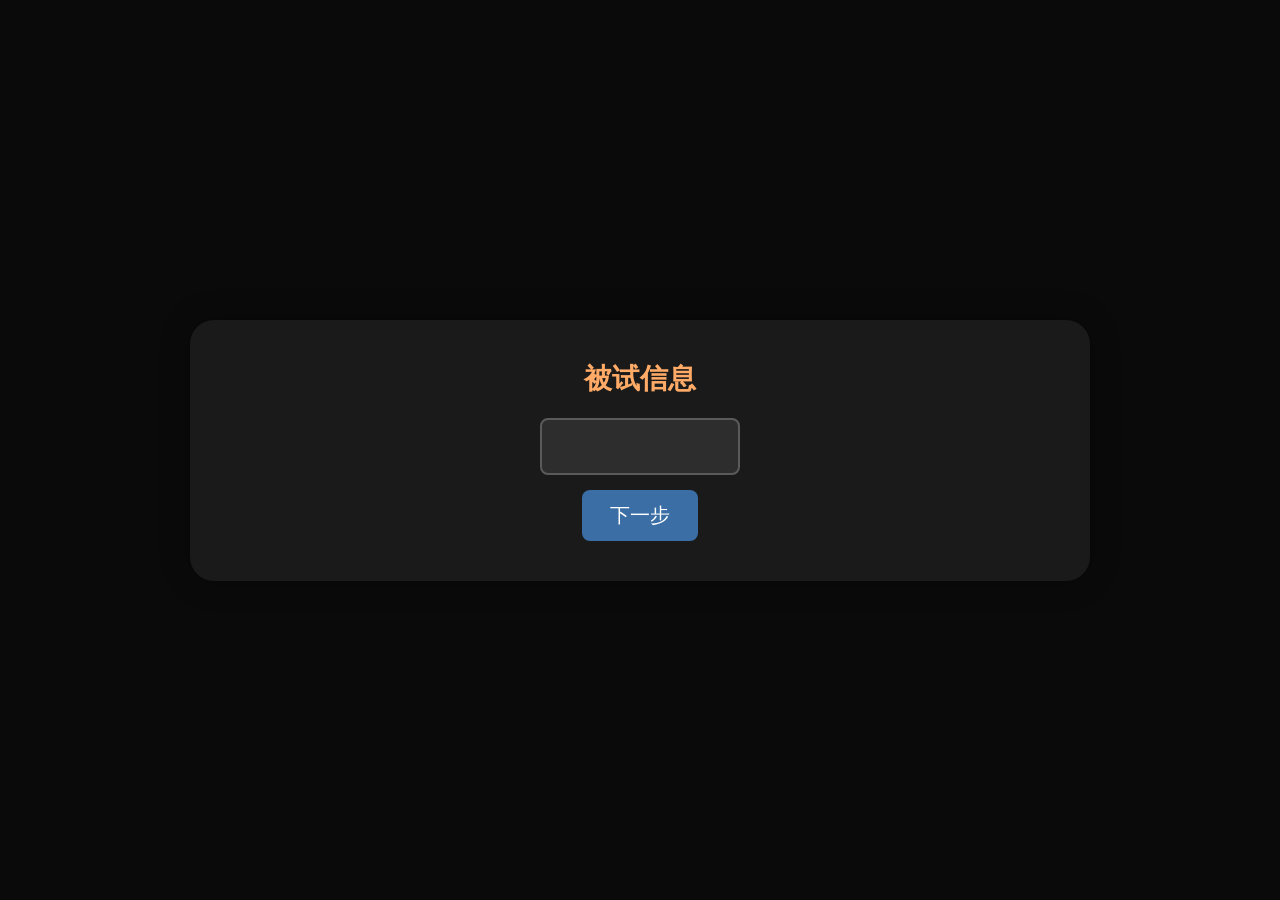
<file: Work1-Sperling1960-PartialReport/shiyan.html>
<!DOCTYPE html>
<html lang="zh-CN">
<head>
    <meta charset="UTF-8">
    <meta name="viewport" content="width=device-width, initial-scale=1.0">
    <title>Sperling (1960) 感觉记忆实验（可选模式）</title>
    <style>
        * {
            box-sizing: border-box;
            user-select: none;
        }
        html, body {
            margin: 0;
            padding: 0;
            width: 100%;
            height: 100%;
            background-color: #0a0a0a;
        }
        body {
            display: flex;
            justify-content: center;
            align-items: center;
            font-family: 'Segoe UI', 'SF Pro', 'Inter', 'Arial', sans-serif;
            background-color: #0a0a0a;
        }
        #container {
            width: 100vw;
            height: 100vh;
            display: flex;
            justify-content: center;
            align-items: center;
            background-color: #0a0a0a;
        }
        .screen {
            text-align: center;
            background: #1a1a1a;
            padding: 40px;
            border-radius: 24px;
            max-width: 900px;
            width: 90%;
            box-shadow: 0 0 30px rgba(0,0,0,0.3);
        }
        .title {
            font-size: 28px;
            font-weight: bold;
            color: #ffaa66;
            margin-bottom: 20px;
            font-family: 'Segoe UI', 'SF Pro', 'Inter', 'Arial', sans-serif;
        }
        .info-text {
            color: #ccc;
            font-size: 18px;
            margin: 15px 0;
            font-family: 'Segoe UI', 'SF Pro', 'Inter', 'Arial', sans-serif;
        }
        input {
            background-color: #2d2d2d;
            border: 2px solid #5a5a5a;
            color: #0f0;
            font-family: 'Segoe UI', 'SF Pro', 'Inter', 'Arial', sans-serif;
            font-size: 28px;
            padding: 15px 20px;
            width: 70%;
            text-align: center;
            border-radius: 8px;
            outline: none;
            letter-spacing: 4px;
        }
        input:focus {
            border-color: #ffaa66;
        }
        button {
            background-color: #3a6ea5;
            color: white;
            font-size: 20px;
            font-family: 'Segoe UI', 'SF Pro', 'Inter', 'Arial', sans-serif;
            border: none;
            border-radius: 8px;
            padding: 12px 28px;
            cursor: pointer;
            margin-top: 15px;
            transition: 0.2s;
        }
        button:hover {
            background-color: #2c4e7a;
        }
        .matrix-grid {
            display: inline-grid;
            gap: 15px 25px;
            justify-items: center;
            align-items: center;
            background: transparent;
            padding: 20px;
        }
        .matrix-grid div {
            font-family: 'Segoe UI', 'SF Pro', 'Inter', 'Arial', sans-serif;
            font-size: 56px;
            font-weight: bold;
            color: white;
            text-shadow: 0 0 2px #888;
        }
        .grid-2col { grid-template-columns: repeat(2, 85px); }
        .grid-3col { grid-template-columns: repeat(3, 85px); }
        .grid-4col { grid-template-columns: repeat(4, 85px); }

        .input-prompt {
            color: #ddd;
            font-size: 20px;
            margin: 20px 0 15px;
            font-family: 'Segoe UI', 'SF Pro', 'Inter', 'Arial', sans-serif;
        }
        .stimulus-wrapper {
            display: flex;
            justify-content: center;
            align-items: center;
            min-height: 60vh;
        }
        .fixation-container {
            display: flex;
            flex-direction: column;
            justify-content: center;
            align-items: center;
            text-align: center;
        }
        .fixation-cross {
            font-size: 72px;
            color: white;
            line-height: 1;
        }
        .recall-grid {
            display: inline-grid;
            gap: 12px 18px;
            justify-items: center;
            align-items: center;
            padding: 18px 10px 8px;
            margin-top: 8px;
        }
        .recall-cell {
            width: 70px;
            height: 74px;
            font-size: 44px;
            font-weight: 700;
            text-transform: uppercase;
            letter-spacing: 0;
            text-align: center;
            color: #fff;
            background-color: #2d2d2d;
            border: 2px solid #5a5a5a;
            border-radius: 10px;
            outline: none;
            line-height: 74px;
            padding: 0;
        }
        .recall-cell:focus {
            border-color: #ffaa66;
            box-shadow: 0 0 0 3px rgba(255,170,102,0.15);
        }
        .hint-row {
            margin-top: 10px;
            font-size: 16px;
            color: #999;
        }

        .mode-box {
            margin: 18px auto 0;
            text-align: left;
            display: inline-block;
            padding: 18px 18px 8px;
            border-radius: 14px;
            background: #141414;
            border: 1px solid #2a2a2a;
        }
        .mode-row {
            display: flex;
            align-items: flex-start;
            gap: 10px;
            margin: 10px 0;
            color: #ddd;
            font-size: 18px;
            line-height: 1.4;
        }
        .mode-row input[type="radio"] {
            margin-top: 4px;
            width: auto;
            accent-color: #ffaa66;
        }
        .mode-desc {
            color: #aaa;
            font-size: 15px;
            margin-top: 2px;
        }
    </style>
</head>
<body>
<div id="container"></div>

<script>
    // ==================== 实验配置 ====================
    const CONSONANTS = ['B','C','D','F','G','H','J','K','L','M','N','P','Q','R','S','T','V','W','X','Z'];

    const AUDIO_FREQS = { low: 250, mid: 1000, high: 2500 };
    const AUDIO_GAIN = { low: 0.42, mid: 0.30, high: 0.12 };

    // 实验4：控制矩阵形状不变(3x3)，改变线索时延（单位ms）
    // -100ms 表示线索提前 100ms（对应 delay=-0.1s）
    // 150ms 对应原文 0.15s 关键数据点
    const EXP4_DELAYS_MS = [-100, 150, 300, 500, 1000];

    const MATRIX_TYPES = {
        '2x3': { rows: 2, cols: 3, total: 6, rowLen: 3 },
        '2x4': { rows: 2, cols: 4, total: 8, rowLen: 4 },
        '3x3': { rows: 3, cols: 3, total: 9, rowLen: 3 },
        '3x4': { rows: 3, cols: 4, total: 12, rowLen: 4 }
    };
    const MATRIX_KEYS = ['2x3', '2x4', '3x3', '3x4'];

    let audioContext = null;
    let trials = [];
    let experimentData = [];
    let subjectName = "";
    let currentTrialIndex = 0;
    let isRunning = false;
    let abortRequested = false;

    let selectedMode = null; // 'whole' | 'partial' | 'delayed' | 'hold'

    const container = document.getElementById('container');

    function shuffleArray(arr) {
        for (let i = arr.length - 1; i > 0; i--) {
            const j = Math.floor(Math.random() * (i + 1));
            [arr[i], arr[j]] = [arr[j], arr[i]];
        }
        return arr;
    }

    function generateMatrix(rows, cols) {
        let shuffled = [...CONSONANTS];
        shuffleArray(shuffled);
        let selected = shuffled.slice(0, rows * cols);
        let matrix = [];
        for (let r = 0; r < rows; r++) {
            let row = [];
            for (let c = 0; c < cols; c++) {
                row.push(selected[r * cols + c]);
            }
            matrix.push(row);
        }
        return matrix;
    }

    function renderMatrixHTML(matrix, rows, cols) {
        let colClass = '';
        if (cols === 2) colClass = 'grid-2col';
        else if (cols === 3) colClass = 'grid-3col';
        else if (cols === 4) colClass = 'grid-4col';
        let html = `<div class="matrix-grid ${colClass}" style="grid-template-columns: repeat(${cols}, 85px);">`;
        for (let r = 0; r < rows; r++) {
            for (let c = 0; c < cols; c++) {
                html += `<div>${matrix[r][c]}</div>`;
            }
        }
        html += `</div>`;
        return html;
    }

    function playTone(freq, gainVal) {
        if (!audioContext) return;
        const doPlay = () => {
            const now = audioContext.currentTime;
            const osc = audioContext.createOscillator();
            const gain = audioContext.createGain();
            osc.connect(gain);
            gain.connect(audioContext.destination);
            osc.frequency.value = freq;
            gain.gain.setValueAtTime(gainVal, now);
            gain.gain.exponentialRampToValueAtTime(0.00001, now + 0.2);
            osc.start();
            osc.stop(now + 0.2);
        };
        if (audioContext.state === 'suspended') {
            audioContext.resume().then(doPlay);
        } else {
            doPlay();
        }
    }

    function playCueByRow(rowNum, totalRows) {
        if (totalRows === 2) {
            if (rowNum === 1) playTone(AUDIO_FREQS.high, AUDIO_GAIN.high);
            else if (rowNum === 2) playTone(AUDIO_FREQS.low, AUDIO_GAIN.low);
        } else {
            if (rowNum === 1) playTone(AUDIO_FREQS.high, AUDIO_GAIN.high);
            else if (rowNum === 2) playTone(AUDIO_FREQS.mid, AUDIO_GAIN.mid);
            else if (rowNum === 3) playTone(AUDIO_FREQS.low, AUDIO_GAIN.low);
        }
    }

    function computeScore(targetArr, userArr) {
        let correct = 0;
        for (let i = 0; i < Math.min(targetArr.length, userArr.length); i++) {
            if (targetArr[i] === userArr[i]) correct++;
        }
        return correct;
    }

    function buildBalancedTargetRows(maxRow, count) {
        let targetRows = [];
        const baseCount = Math.floor(count / maxRow);
        const remainder = count % maxRow;
        for (let r = 1; r <= maxRow; r++) {
            for (let c = 0; c < baseCount; c++) targetRows.push(r);
        }
        for (let r = 1; r <= remainder; r++) targetRows.push(r);
        return shuffleArray(targetRows);
    }

    function generateTrialsForMode(mode) {
        const REPS_PER_COMBO = 20;
        let trialList = [];

        if (mode === 'hold') {
            // 新模式：矩阵持续显示，直到按空格（试次与全部报告法一致）
            for (let key of MATRIX_KEYS) {
                const spec = MATRIX_TYPES[key];
                for (let i = 0; i < REPS_PER_COMBO; i++) {
                    trialList.push({
                        type: 'hold',
                        rows: spec.rows,
                        cols: spec.cols,
                        totalLetters: spec.total,
                        rowLength: spec.rowLen,
                        matrix: generateMatrix(spec.rows, spec.cols)
                    });
                }
            }
            return shuffleArray(trialList);
        }

        if (mode === 'whole') {
            // 实验1：全部报告法（2x3,2x4,3x3,3x4）
            for (let key of MATRIX_KEYS) {
                const spec = MATRIX_TYPES[key];
                for (let i = 0; i < REPS_PER_COMBO; i++) {
                    trialList.push({
                        type: 'whole',
                        rows: spec.rows,
                        cols: spec.cols,
                        totalLetters: spec.total,
                        rowLength: spec.rowLen,
                        matrix: generateMatrix(spec.rows, spec.cols)
                    });
                }
            }
            return shuffleArray(trialList);
        }

        if (mode === 'partial') {
            // 实验3：部分报告法（同上），固定延迟=0s
            for (let key of MATRIX_KEYS) {
                const spec = MATRIX_TYPES[key];
                const targetRows = buildBalancedTargetRows(spec.rows, REPS_PER_COMBO);
                for (let i = 0; i < REPS_PER_COMBO; i++) {
                    trialList.push({
                        type: 'partial',
                        rows: spec.rows,
                        cols: spec.cols,
                        totalLetters: spec.total,
                        rowLength: spec.rowLen,
                        matrix: generateMatrix(spec.rows, spec.cols),
                        targetRow: targetRows[i],
                        delayMs: 0
                    });
                }
            }
            return shuffleArray(trialList);
        }

        // mode === 'delayed'
        // 实验4：3x3，延迟=-0.1/0.15/0.3/0.5/1.0s
        const spec = MATRIX_TYPES['3x3'];
        for (let d of EXP4_DELAYS_MS) {
            const targetRows = buildBalancedTargetRows(spec.rows, REPS_PER_COMBO);
            for (let i = 0; i < REPS_PER_COMBO; i++) {
                trialList.push({
                    type: (d < 0) ? 'partial' : 'delayed',
                    rows: spec.rows,
                    cols: spec.cols,
                    totalLetters: spec.total,
                    rowLength: spec.rowLen,
                    matrix: generateMatrix(spec.rows, spec.cols),
                    targetRow: targetRows[i],
                    delayMs: d
                });
            }
        }
        return shuffleArray(trialList);
    }

    function exportDataToCsv(options = {}) {
        const { tag = "COMPLETE", includeEmpty = false } = options;
        if (!includeEmpty && experimentData.length === 0) { alert("无数据"); return false; }
        const headers = ['name', 'input', 'output', 'delay'];
        const rows = [headers.join(',')];
        for (const row of experimentData) {
            rows.push(`${row.name},${row.input},${row.output},${row.delay}`);
        }
        const blob = new Blob([rows.join('\n')], { type: 'text/csv' });
        const a = document.createElement('a');
        a.href = URL.createObjectURL(blob);
        const safeTag = String(tag).replace(/[^A-Za-z0-9_-]/g, "_");
        a.download = `Sperling_${subjectName || "unknown"}_${safeTag}_${Date.now()}.csv`;
        a.click();
        URL.revokeObjectURL(a.href);
        return true;
    }

    function abortExperiment(tag = "ABORTED") {
        abortRequested = true;
        isRunning = false;
        exportDataToCsv({ tag, includeEmpty: true });
        container.innerHTML = `
            <div class="screen">
                <div class="title">实验已退出</div>
                <p class="info-text">已导出当前实验结果（共 ${experimentData.length} 个试次）</p>
                <button id="restart-btn">新被试</button>
            </div>
        `;
        document.getElementById('restart-btn')?.addEventListener('click', () => {
            abortRequested = false;
            isRunning = false;
            showSubjectForm();
        });
    }

    function showFixationAndWait() {
        return new Promise((resolve) => {
            const displayDiv = document.getElementById('display-content');
            if (!displayDiv) { resolve(); return; }
            displayDiv.innerHTML = `
                <div class="fixation-container">
                    <div class="fixation-cross">+</div>
                </div>
            `;
            const keyHandler = (e) => {
                if (e.code === 'Space') {
                    e.preventDefault();
                    window.removeEventListener('keydown', keyHandler);
                    resolve();
                } else if (e.code === 'Escape') {
                    e.preventDefault();
                    window.removeEventListener('keydown', keyHandler);
                    abortExperiment("ABORTED");
                    resolve();
                }
            };
            window.addEventListener('keydown', keyHandler);
        });
    }

    function waitForSpaceOrEscape() {
        return new Promise((resolve) => {
            const keyHandler = (e) => {
                if (e.code === 'Space') {
                    e.preventDefault();
                    window.removeEventListener('keydown', keyHandler);
                    resolve('space');
                } else if (e.code === 'Escape') {
                    e.preventDefault();
                    window.removeEventListener('keydown', keyHandler);
                    abortExperiment("ABORTED");
                    resolve('escape');
                }
            };
            window.addEventListener('keydown', keyHandler);
        });
    }

    function runSingleTrial(trial) {
        return new Promise(async (resolve) => {
            container.innerHTML = `
                <div class="stimulus-wrapper" style="width:100%;">
                    <div id="stimulus-area" style="min-height:400px; display:flex; justify-content:center; align-items:center; flex-direction:column; width:100%;">
                        <div id="display-content"></div>
                    </div>
                </div>
            `;

            await showFixationAndWait();
            if (abortRequested) { resolve(); return; }
            const displayDiv = document.getElementById('display-content');
            if (!displayDiv) { resolve(); return; }

            if (trial.type === 'partial' || trial.type === 'delayed') {
                const delayMs = Number(trial.delayMs ?? 0);
                if (delayMs < 0) {
                    playCueByRow(trial.targetRow, trial.rows);
                    await new Promise(r => setTimeout(r, Math.abs(delayMs)));
                    displayDiv.innerHTML = renderMatrixHTML(trial.matrix, trial.rows, trial.cols);
                    await new Promise(r => setTimeout(r, 50));
                    displayDiv.innerHTML = '<div style="color:#0a0a0a;"> </div>';
                    setTimeout(() => showInputScreen(trial, resolve), 200);
                } else {
                    displayDiv.innerHTML = renderMatrixHTML(trial.matrix, trial.rows, trial.cols);
                    await new Promise(r => setTimeout(r, 50));
                    displayDiv.innerHTML = '<div style="color:#0a0a0a;"> </div>';
                    setTimeout(() => {
                        playCueByRow(trial.targetRow, trial.rows);
                        setTimeout(() => showInputScreen(trial, resolve), 200);
                    }, delayMs);
                }
            } else {
                displayDiv.innerHTML = renderMatrixHTML(trial.matrix, trial.rows, trial.cols);
                if (trial.type === 'hold') {
                    const res = await waitForSpaceOrEscape();
                    if (abortRequested || res === 'escape') { resolve(); return; }
                    displayDiv.innerHTML = '<div style="color:#0a0a0a;"> </div>';
                    showInputScreen(trial, resolve);
                } else {
                    await new Promise(r => setTimeout(r, 50));
                    displayDiv.innerHTML = '<div style="color:#0a0a0a;"> </div>';
                    showInputScreen(trial, resolve);
                }
            }
        });
    }

    function showInputScreen(trial, resolve) {
        const isWhole = (trial.type === 'whole' || trial.type === 'hold');
        const expectedCount = isWhole ? trial.totalLetters : trial.rowLength;
        const promptText = isWhole
            ? `请按刚才呈现的矩阵格式输入 ${expectedCount} 个字母`
            : `请输入 ${expectedCount} 个字母`;
        const detailText = isWhole
            ? `填满后按回车键提交`
            : `请只输入被提示那一行的 ${expectedCount} 个字母，填满后按回车键提交`;

        const rows = isWhole ? trial.rows : 1;
        const cols = isWhole ? trial.cols : expectedCount;
        const gridTemplate = `grid-template-columns: repeat(${cols}, 70px);`;
        const rowLabel = (!isWhole && trial.targetRow) ? `（第 ${trial.targetRow} 行）` : '';
        let cellsHtml = '';
        for (let i = 0; i < rows * cols; i++) {
            cellsHtml += `<input class="recall-cell" inputmode="latin" autocomplete="off" autocapitalize="characters" spellcheck="false" maxlength="1" data-idx="${i}">`;
        }

        container.innerHTML = `
            <div class="screen">
                <div class="input-prompt">${promptText}${rowLabel}</div>
                <div class="recall-grid" id="recall-grid" style="${gridTemplate}">${cellsHtml}</div>
                <div class="hint-row" id="recall-hint">${detailText}</div>
            </div>
        `;

        const inputs = Array.from(document.querySelectorAll('.recall-cell'));
        const normalizeChar = (val) => {
            const c = String(val || '').toUpperCase().replace(/[^A-Z]/g, '');
            return c.slice(0, 1);
        };

        const isComplete = () => inputs.every(el => !!normalizeChar(el.value));

        const trySubmit = () => {
            if (!isComplete()) return;
            const userLetters = inputs.map(el => normalizeChar(el.value));

            let absoluteScore = 0, availableLetters = 0;
            if (isWhole) {
                const flatTarget = trial.matrix.flat();
                absoluteScore = computeScore(flatTarget, userLetters);
                availableLetters = absoluteScore;
            } else {
                const targetRowArr = trial.matrix[trial.targetRow - 1];
                absoluteScore = computeScore(targetRowArr, userLetters);
                availableLetters = (absoluteScore / trial.rowLength) * trial.totalLetters;
            }

            let delayValue;
            if (trial.type === 'whole') {
                delayValue = 65537;
            } else if (trial.type === 'hold') {
                delayValue = 65538;
            } else {
                delayValue = Number(trial.delayMs ?? 0) / 1000;
            }

            experimentData.push({
                name: subjectName,
                input: trial.totalLetters,
                output: availableLetters,
                delay: delayValue
            });

            inputs.forEach(el => el.disabled = true);
            resolve();
        };

        const moveFocus = (idx, dir) => {
            const next = idx + dir;
            if (next >= 0 && next < inputs.length) inputs[next].focus();
        };

        inputs.forEach((el, idx) => {
            el.addEventListener('input', (e) => {
                const v = normalizeChar(e.target.value);
                e.target.value = v;
                if (v) moveFocus(idx, 1);
                const hintEl = document.getElementById('recall-hint');
                if (hintEl) {
                    hintEl.textContent = isComplete() ? '已填满：按回车键提交' : detailText;
                }
            });
            el.addEventListener('keydown', (e) => {
                if (e.key === 'Enter') {
                    e.preventDefault();
                    trySubmit();
                    return;
                }
                if (e.key === 'Backspace') {
                    if (!normalizeChar(el.value)) {
                        e.preventDefault();
                        moveFocus(idx, -1);
                    }
                }
                if (e.key === 'ArrowLeft') { e.preventDefault(); moveFocus(idx, -1); }
                if (e.key === 'ArrowRight') { e.preventDefault(); moveFocus(idx, 1); }
            });
        });

        inputs[0]?.focus();
    }

    async function runAllTrials() {
        for (let i = 0; i < trials.length; i++) {
            if (abortRequested) return;
            currentTrialIndex = i;
            await runSingleTrial(trials[i]);
            if (abortRequested) return;
        }
        showCompletionScreen();
    }

    function showCompletionScreen() {
        container.innerHTML = `
            <div class="screen">
                <div class="title">实验完成</div>
                <p class="info-text">共完成 ${experimentData.length} 个试次</p>
                <button id="export-csv">导出数据 (CSV)</button>
                <button id="restart-btn" style="margin-left:15px;">新被试</button>
            </div>
        `;
        document.getElementById('export-csv')?.addEventListener('click', () => exportDataToCsv({ tag: selectedMode || "COMPLETE" }));
        document.getElementById('restart-btn')?.addEventListener('click', () => {
            abortRequested = false;
            isRunning = false;
            showSubjectForm();
        });
    }

    function showModeSelectScreen() {
        container.innerHTML = `
            <div class="screen">
                <div class="title">选择实验模式</div>
                <p class="info-text">同一界面下，可选择进行：全部报告法 / 部分报告法 / 时间延迟</p>
                <div class="mode-box">
                    <label class="mode-row">
                        <input type="radio" name="mode" value="hold">
                        <div>
                            <div><strong style="color:#ffaa66;">持续呈现（新模式）</strong></div>
                            <div class="mode-desc">矩阵：2×3、2×4、3×3、3×4；矩阵会一直显示，直到你按空格键进入作答</div>
                        </div>
                    </label>
                    <label class="mode-row">
                        <input type="radio" name="mode" value="whole" checked>
                        <div>
                            <div><strong style="color:#ffaa66;">全部报告法（实验1）</strong></div>
                            <div class="mode-desc">矩阵：2×3、2×4、3×3、3×4</div>
                        </div>
                    </label>
                    <label class="mode-row">
                        <input type="radio" name="mode" value="partial">
                        <div>
                            <div><strong style="color:#ffaa66;">部分报告法（实验3）</strong></div>
                            <div class="mode-desc">同上；延迟固定为 0s（矩阵后立刻提示行）</div>
                        </div>
                    </label>
                    <label class="mode-row">
                        <input type="radio" name="mode" value="delayed">
                        <div>
                            <div><strong style="color:#ffaa66;">时间延迟（实验4）</strong></div>
                            <div class="mode-desc">矩阵固定 3×3；延迟：-0.1、0.15、0.3、0.5、1.0（秒）</div>
                        </div>
                    </label>
                </div>
                <button id="start-exp-btn">开始实验</button>
            </div>
        `;

        const getSelected = () => {
            const el = document.querySelector('input[name="mode"]:checked');
            return el ? el.value : 'whole';
        };

        document.getElementById('start-exp-btn')?.addEventListener('click', async () => {
            selectedMode = getSelected();
            await startExperimentWithMode(selectedMode);
        });
    }

    async function startExperimentWithMode(mode) {
        if (isRunning) return;
        isRunning = true;
        abortRequested = false;
        audioContext = new (window.AudioContext || window.webkitAudioContext)();
        await audioContext.resume();

        trials = generateTrialsForMode(mode);
        currentTrialIndex = 0;
        experimentData = [];

        const matrixDurationText = (mode === 'hold') ? '字母矩阵会持续停留，直到你按下空格' : '字母矩阵仅显示 50 毫秒';
        container.innerHTML = `
            <div class="screen">
                <div class="title">斯珀林 (Sperling, 1960) 感觉记忆实验</div>
                <p class="info-text">${matrixDurationText}</p>
                <p class="info-text"><strong style="color:#ffaa66;">高音</strong> → 第1行 &nbsp;&nbsp; <strong style="color:#ffaa66;">中音</strong> → 第2行 &nbsp;&nbsp; <strong style="color:#ffaa66;">低音</strong> → 第3行</p>
                <p class="info-text">每次出现十字架时，<strong>按空格键</strong>开始下一个试次</p>
                <p class="info-text">输入字母后，<strong>按回车键</strong>提交（Esc 可退出并导出）</p>
                <button id="run-btn">开始</button>
            </div>
        `;
        document.getElementById('run-btn')?.addEventListener('click', async () => {
            await runAllTrials();
        });
    }

    function showSubjectForm() {
        container.innerHTML = `
            <div class="screen">
                <div class="title">被试信息</div>
                <input type="text" id="subj-name-input" placeholder="" style="width:200px; font-size:20px;" maxlength="10">
                <div><button id="confirm-subj">下一步</button></div>
            </div>
        `;
        document.getElementById('confirm-subj')?.addEventListener('click', () => {
            const name = document.getElementById('subj-name-input').value.trim();
            if (!name) { alert("请输入被试信息"); return; }
            subjectName = name;
            showModeSelectScreen();
        });
    }

    showSubjectForm();
</script>
</body>
</html>
</file>
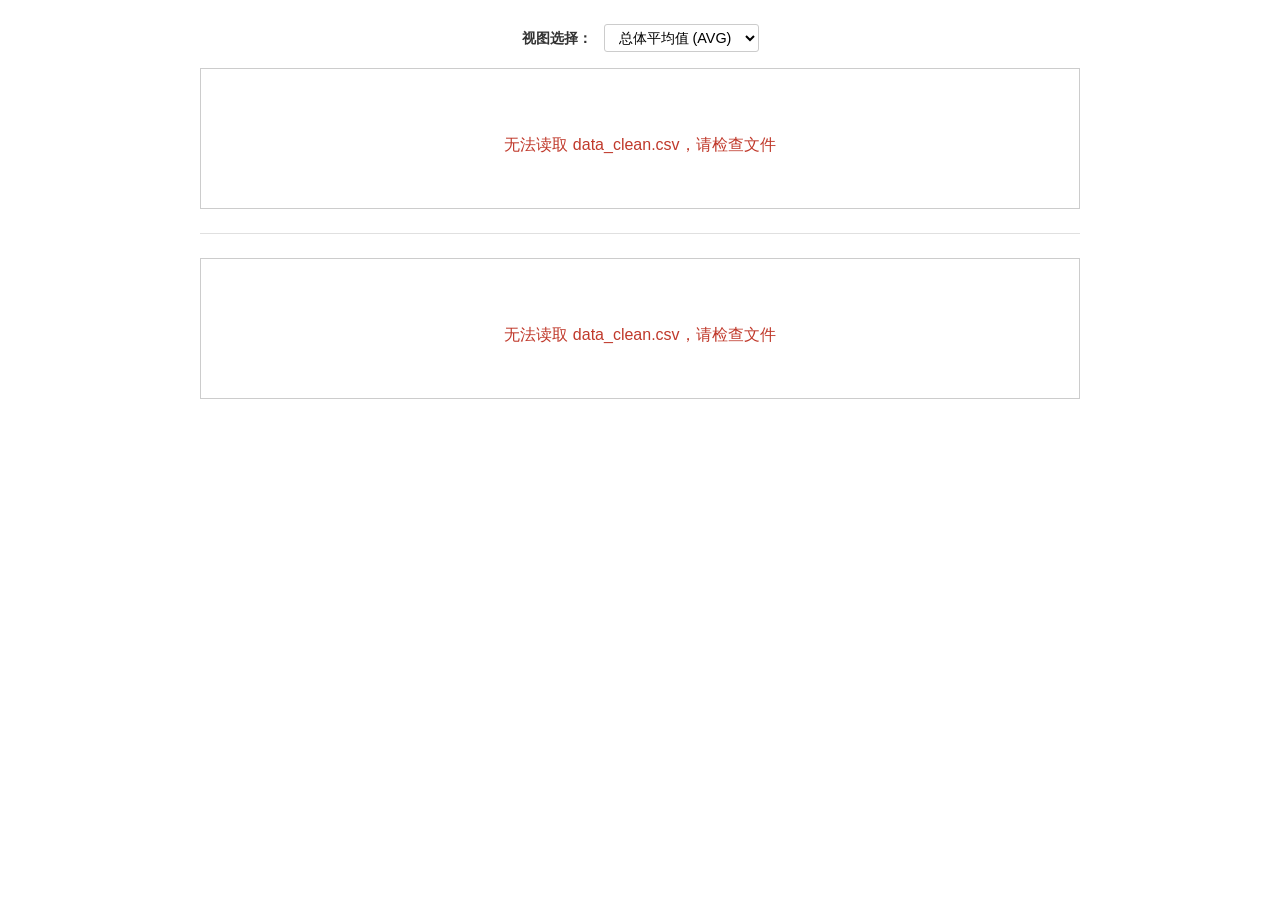
<file: Work2-Cooper-Shepard1973-MentalRotation/data_visualiztion.html>
<!DOCTYPE html>
<html lang="zh-CN">
<head>
    <meta charset="UTF-8">
    <meta name="viewport" content="width=device-width, initial-scale=1.0">
    <title>实验结果折线图</title>
    <style>
        :root {
            --bg: #ffffff;
            --text: #333333;
            --text-secondary: #555555;
            --border: #cccccc;
            --grid: #e0e0e0;
        }

        * {
            margin: 0;
            padding: 0;
            box-sizing: border-box;
        }

        body {
            font-family: 'Arial', 'Helvetica', 'PingFang SC', 'Microsoft YaHei', sans-serif;
            background: #ffffff;
            display: flex;
            flex-direction: column;
            align-items: center;
            min-height: 100vh;
            padding: 24px;
            gap: 16px;
        }

        .controls {
            display: flex;
            align-items: center;
            gap: 12px;
            font-size: 0.9rem;
            color: var(--text);
        }

        .controls label {
            font-weight: 600;
        }

        select {
            padding: 4px 10px;
            border: 1px solid var(--border);
            border-radius: 3px;
            font-size: 0.9rem;
            background: #fff;
            outline: none;
            cursor: pointer;
        }

        select:focus {
            border-color: #4e79a7;
        }

        .chart-container {
            width: 100%;
            max-width: 880px;
            background: #ffffff;
            border: 1px solid var(--border);
            padding: 20px 16px 12px 16px;
        }

        .chart-header {
            text-align: center;
            margin-bottom: 6px;
        }

        .chart-title {
            font-size: 1.05rem;
            font-weight: 600;
            color: var(--text);
            line-height: 1.4;
        }

        .chart-subtitle {
            font-size: 0.8rem;
            color: var(--text-secondary);
            margin-top: 2px;
        }

        .chart-wrapper {
            position: relative;
            width: 100%;
        }

        .chart-wrapper svg {
            display: block;
            width: 100%;
            height: auto !important;
        }

        .legend-item {
            cursor: pointer;
            transition: opacity 0.15s;
        }

        .legend-item.dimmed {
            opacity: 0.3;
        }

        .line-path {
            fill: none;
            stroke-width: 2;
            stroke-linecap: round;
            stroke-linejoin: round;
            transition: opacity 0.15s, stroke-width 0.15s;
        }

        .line-path.dimmed {
            opacity: 0.15;
        }

        .line-path.highlighted {
            stroke-width: 3.2;
            opacity: 1;
        }

        .data-dot {
            cursor: pointer;
            transition: opacity 0.15s, r 0.15s;
        }

        .data-dot.dimmed {
            opacity: 0.15;
            pointer-events: none;
        }

        .data-dot.highlighted {
            r: 5.5;
            opacity: 1;
            stroke-width: 2.5;
        }

        .tooltip {
            position: absolute;
            pointer-events: none;
            background: rgba(30, 30, 30, 0.9);
            color: #ffffff;
            padding: 6px 10px;
            border-radius: 4px;
            font-size: 0.78rem;
            line-height: 1.4;
            white-space: nowrap;
            opacity: 0;
            transform: translate(-50%, -110%);
            transition: opacity 0.12s;
            z-index: 10;
        }

        .tooltip.visible {
            opacity: 1;
        }

        .tooltip .tt-label {
            font-weight: 600;
            font-size: 0.82rem;
            margin-bottom: 1px;
        }

        .tooltip .tt-rt {
            font-weight: 700;
        }

        .section-divider {
            width: 100%;
            max-width: 880px;
            height: 1px;
            background: #e0e0e0;
            margin: 8px 0;
        }
    </style>
</head>
<body>
    <div class="controls">
        <label for="subjectSelect">视图选择：</label>
        <select id="subjectSelect">
            <option value="__AVERAGE__">总体平均值 (AVG)</option>
        </select>
    </div>

    <div class="chart-container" id="chartContainer1">
        <div class="chart-header">
            <div class="chart-title" id="chartTitle1"></div>
            <div class="chart-subtitle" id="chartSubtitle1"></div>
        </div>
        <div class="chart-wrapper" id="chartWrapper1"></div>
    </div>

    <div class="section-divider"></div>

    <div class="chart-container" id="chartContainer2">
        <div class="chart-header">
            <div class="chart-title" id="chartTitle2"></div>
            <div class="chart-subtitle" id="chartSubtitle2"></div>
        </div>
        <div class="chart-wrapper" id="chartWrapper2"></div>
    </div>

    <script src="https://d3js.org/d3.v7.min.js"></script>
    <script>
        (async function() {
            const ALL_ANGLES = [0, 60, 120, 180, 240, 300, 360];
            const BLOCK_TYPES = ['N', 'I', 'O', 'B', 'C'];

            const COLOR_MAP = {
                'N': '#4E79A7',
                'I': '#F28E2B',
                'O': '#59A14F',
                'B': '#E15759',
                'C': '#B07AA1',
            };

            const B_SOA_PALETTE = [
                '#8B0000', '#A31515', '#C0392B', '#D64541', '#E15759',
                '#EC7063', '#F08C7E', '#F5A998', '#FAD2C9', '#FDE8E4',
            ];

            let rawData;
            try {
                rawData = await d3.csv('./data_clean.csv');
            } catch (err) {
                document.getElementById('chartWrapper1').innerHTML =
                    '<p style="text-align:center;color:#c0392b;padding:40px;">无法读取 data_clean.csv，请检查文件</p>';
                document.getElementById('chartWrapper2').innerHTML =
                    '<p style="text-align:center;color:#c0392b;padding:40px;">无法读取 data_clean.csv，请检查文件</p>';
                return;
            }

            const filteredData = rawData
                .filter(d => +d.ACC === 1)
                .map(d => ({
                    ...d,
                    Angle: +d.Angle === 360 ? 0 : +d.Angle,
                    RT: +d.RT,
                    Subject_ID: d.Subject_ID?.trim() || 'Unknown',
                    Block_Type: d.Block_Type?.trim() || '',
                    SOA: d.SOA !== undefined ? String(d.SOA).trim() : '',
                }));

            if (filteredData.length === 0) {
                document.getElementById('chartWrapper1').innerHTML =
                    '<p style="text-align:center;color:#e67e22;padding:40px;">没有 ACC=1 的数据</p>';
                document.getElementById('chartWrapper2').innerHTML =
                    '<p style="text-align:center;color:#e67e22;padding:40px;">没有 ACC=1 的数据</p>';
                return;
            }

            const subjectIds = Array.from(new Set(filteredData.map(d => d.Subject_ID))).sort();
            const selectEl = document.getElementById('subjectSelect');
            subjectIds.forEach(id => {
                const opt = document.createElement('option');
                opt.value = id;
                opt.textContent = `被试 ${id}`;
                selectEl.appendChild(opt);
            });

            function buildLineData(angleMap) {
                return ALL_ANGLES.map(angle => {
                    let rt;
                    if (angle === 360) {
                        rt = angleMap.has(0) ? angleMap.get(0) : null;
                    } else {
                        rt = angleMap.has(angle) ? angleMap.get(angle) : null;
                    }
                    return { Angle: angle, RT: rt };
                }).sort((a, b) => a.Angle - b.Angle);
            }

            // 总体平均数据（图1）
            const overallGrouped = d3.rollup(
                filteredData,
                v => d3.mean(v, d => d.RT),
                d => d.Block_Type,
                d => d.Angle
            );
            const overallDataMap = new Map();
            for (const bt of BLOCK_TYPES) {
                const angleMap = overallGrouped.get(bt);
                if (angleMap && angleMap.size > 0) overallDataMap.set(bt, buildLineData(angleMap));
            }

            // 个体数据（图1）
            const subjectGrouped = d3.rollup(
                filteredData,
                v => d3.mean(v, d => d.RT),
                d => d.Subject_ID,
                d => d.Block_Type,
                d => d.Angle
            );
            const subjectDataMap = new Map();
            for (const [subj, blockMap] of subjectGrouped) {
                const perBlockMap = new Map();
                for (const bt of BLOCK_TYPES) {
                    const angleMap = blockMap.get(bt);
                    if (angleMap && angleMap.size > 0) perBlockMap.set(bt, buildLineData(angleMap));
                }
                subjectDataMap.set(subj, perBlockMap);
            }

            // 图2 数据准备
            function prepareBICData(dataSubset) {
                const bic = dataSubset.filter(d =>
                    d.Block_Type === 'B' || d.Block_Type === 'I' || d.Block_Type === 'C'
                );
                const dataMap = new Map();
                const colorMap = new Map();

                const iData = bic.filter(d => d.Block_Type === 'I');
                if (iData.length > 0) {
                    const iAngleMap = d3.rollup(iData, v => d3.mean(v, d => d.RT), d => d.Angle);
                    dataMap.set('I', buildLineData(iAngleMap));
                    colorMap.set('I', COLOR_MAP['I']);
                }

                const cData = bic.filter(d => d.Block_Type === 'C');
                if (cData.length > 0) {
                    const cAngleMap = d3.rollup(cData, v => d3.mean(v, d => d.RT), d => d.Angle);
                    dataMap.set('C', buildLineData(cAngleMap));
                    colorMap.set('C', COLOR_MAP['C']);
                }

                const bData = bic.filter(d => d.Block_Type === 'B');
                if (bData.length > 0) {
                    const soaValues = Array.from(new Set(bData.map(d => d.SOA).filter(s => s !== '')));
                    const soaNumeric = soaValues.map(s => ({ raw: s, num: parseFloat(s) }));
                    const allNumeric = soaNumeric.every(s => !isNaN(s.num));
                    if (allNumeric) soaNumeric.sort((a, b) => a.num - b.num);
                    else soaNumeric.sort((a, b) => a.raw.localeCompare(b.raw));
                    const sortedSOAs = soaNumeric.map(s => s.raw);

                    if (sortedSOAs.length <= 1) {
                        const bAngleMap = d3.rollup(bData, v => d3.mean(v, d => d.RT), d => d.Angle);
                        const key = sortedSOAs.length === 1 ? `B (SOA=${sortedSOAs[0]})` : 'B';
                        dataMap.set(key, buildLineData(bAngleMap));
                        colorMap.set(key, COLOR_MAP['B']);
                    } else {
                        sortedSOAs.forEach((soa, idx) => {
                            const bSOAData = bData.filter(d => d.SOA === soa);
                            if (bSOAData.length > 0) {
                                const bSOAAngleMap = d3.rollup(bSOAData, v => d3.mean(v, d => d.RT), d => d.Angle);
                                const key = `B (SOA=${soa})`;
                                dataMap.set(key, buildLineData(bSOAAngleMap));
                                const colorIdx = Math.min(idx, B_SOA_PALETTE.length - 1);
                                colorMap.set(key, B_SOA_PALETTE[colorIdx]);
                            }
                        });
                    }
                }
                return { dataMap, colorMap };
            }

            const overallBIC = prepareBICData(filteredData);
            const subjectBICMap = new Map();
            for (const subj of subjectIds) {
                const subjData = filteredData.filter(d => d.Subject_ID === subj);
                subjectBICMap.set(subj, prepareBICData(subjData));
            }

            // 计算全局最大RT（包含所有个体和总体平均）
            function getGlobalMaxRT(allDataMaps, overallMap) {
                let maxVal = 0;
                const candidates = [overallMap, ...allDataMaps.values()];
                for (const map of candidates) {
                    for (const lineData of map.values()) {
                        for (const d of lineData) {
                            if (d.RT !== null && !isNaN(d.RT) && d.RT > maxVal) {
                                maxVal = d.RT;
                            }
                        }
                    }
                }
                return maxVal || 100;
            }

            const Y_MAX_ALL = getGlobalMaxRT(subjectDataMap, overallDataMap) * 1.05;
            const allBICMaps = new Map();
            for (const [subj, bicData] of subjectBICMap) {
                allBICMaps.set(subj, bicData.dataMap);
            }
            const Y_MAX_BIC = getGlobalMaxRT(allBICMaps, overallBIC.dataMap) * 1.05;

            function drawChart(config) {
                const {
                    containerId, titleId, subtitleId,
                    dataMap, colorMap,
                    title, subtitle, viewLabel, yMax,
                } = config;

                const container = document.getElementById(containerId);
                container.innerHTML = '';

                const svgWidth = 880;
                const margin = { top: 28, right: 160, bottom: 55, left: 74 };
                const plotWidth = svgWidth - margin.left - margin.right;
                const plotHeight = 420;
                const svgHeight = plotHeight + margin.top + margin.bottom;

                const wrapper = d3.select(`#${containerId}`);
                const svg = wrapper.append('svg')
                    .attr('viewBox', `0 0 ${svgWidth} ${svgHeight}`)
                    .attr('preserveAspectRatio', 'xMidYMid meet')
                    .attr('width', '100%');

                const plotGroup = svg.append('g')
                    .attr('transform', `translate(${margin.left},${margin.top})`);

                svg.append('defs').append('clipPath')
                    .attr('id', `plotClip-${containerId}`)
                    .append('rect')
                    .attr('x', -8).attr('y', -8)
                    .attr('width', plotWidth + 16)
                    .attr('height', plotHeight + 16);

                const clipGroup = plotGroup.append('g')
                    .attr('clip-path', `url(#plotClip-${containerId})`);

                const xScale = d3.scaleLinear().domain([0, 360]).range([0, plotWidth]);
                const yScale = d3.scaleLinear().domain([0, yMax]).range([plotHeight, 0]);

                const xAxis = d3.axisBottom(xScale).tickValues(ALL_ANGLES).tickFormat(d => d).tickSizeOuter(0);
                const xAxisGroup = plotGroup.append('g')
                    .attr('transform', `translate(0,${plotHeight})`)
                    .call(xAxis);
                xAxisGroup.append('text')
                    .attr('x', plotWidth / 2).attr('y', 38)
                    .attr('fill', '#333').attr('font-size', '0.85rem').attr('text-anchor', 'middle')
                    .text('刺激材料朝向（°，顺时针）');

                const yAxis = d3.axisLeft(yScale).ticks(8).tickFormat(d => d).tickSizeOuter(0);
                const yAxisGroup = plotGroup.append('g').call(yAxis);
                yAxisGroup.append('text')
                    .attr('x', -56).attr('y', plotHeight / 2)
                    .attr('fill', '#333').attr('font-size', '0.85rem').attr('text-anchor', 'middle')
                    .attr('transform', `rotate(-90, -56, ${plotHeight / 2})`)
                    .text('平均反应时(ms)');

                const gridGroup = plotGroup.append('g');
                gridGroup.selectAll('.grid-h').data(yScale.ticks(8)).enter()
                    .append('line')
                    .attr('x1', 0).attr('x2', plotWidth)
                    .attr('y1', d => yScale(d)).attr('y2', d => yScale(d))
                    .attr('stroke', '#e0e0e0').attr('stroke-width', 0.6).attr('stroke-dasharray', '3,3');
                gridGroup.selectAll('.grid-v').data(ALL_ANGLES).enter()
                    .append('line')
                    .attr('x1', d => xScale(d)).attr('x2', d => xScale(d))
                    .attr('y1', 0).attr('y2', plotHeight)
                    .attr('stroke', '#e0e0e0').attr('stroke-width', 0.6).attr('stroke-dasharray', '3,3');

                const tooltip = wrapper.append('div').attr('class', 'tooltip');

                const lineGen = d3.line()
                    .defined(d => d.RT !== null && !isNaN(d.RT))
                    .x(d => xScale(d.Angle)).y(d => yScale(d.RT))
                    .curve(d3.curveLinear);

                function getColor(key) {
                    if (colorMap instanceof Map) return colorMap.get(key) || '#666666';
                    if (typeof colorMap === 'object') return colorMap[key] || '#666666';
                    return '#666666';
                }

                const presentSeries = Array.from(dataMap.keys());
                const lineGroups = {};

                for (const key of presentSeries) {
                    const lineData = dataMap.get(key);
                    if (!lineData || lineData.length === 0) continue;
                    const color = getColor(key);

                    const path = clipGroup.append('path')
                        .datum(lineData)
                        .attr('class', 'line-path')
                        .attr('d', lineGen)
                        .attr('stroke', color)
                        .attr('stroke-width', 2)
                        .attr('data-series-key', key);

                    const dots = clipGroup.selectAll(`.dot-${key.replace(/\W/g, '_')}-${containerId}`)
                        .data(lineData.filter(d => d.RT !== null && !isNaN(d.RT)))
                        .enter().append('circle')
                        .attr('class', 'data-dot')
                        .attr('data-series-key', key)
                        .attr('cx', d => xScale(d.Angle))
                        .attr('cy', d => yScale(d.RT))
                        .attr('r', 3.8)
                        .attr('fill', '#ffffff')
                        .attr('stroke', color)
                        .attr('stroke-width', 2);

                    dots.append('title').text(d => `${key}\nAngle: ${d.Angle}°\nRT: ${d.RT?.toFixed(1) ?? 'N/A'} ms`);
                    lineGroups[key] = { path, dots, color };
                }

                const invisiblePaths = {};
                for (const key of presentSeries) {
                    const lineData = dataMap.get(key);
                    if (!lineData) continue;
                    const invPath = clipGroup.append('path')
                        .datum(lineData)
                        .attr('d', lineGen)
                        .attr('stroke', 'transparent')
                        .attr('stroke-width', 16)
                        .attr('fill', 'none')
                        .attr('data-series-key', key)
                        .style('pointer-events', 'stroke')
                        .style('cursor', 'pointer');
                    invisiblePaths[key] = invPath;
                }

                const legendGroup = svg.append('g')
                    .attr('transform', `translate(${margin.left + plotWidth + 20}, ${margin.top + 6})`);

                const useCompact = presentSeries.length > 7;
                const itemHeight = useCompact ? 18 : 22;
                const fontSize = useCompact ? '0.72rem' : '0.8rem';
                const lineW = useCompact ? 18 : 22;
                const dotR = useCompact ? 3 : 3.5;

                const legendItems = presentSeries.map((sk, i) => ({
                    key: sk,
                    color: getColor(sk),
                    yOffset: 14 + i * itemHeight,
                }));

                const legendItemGroups = legendGroup.selectAll('.legend-item')
                    .data(legendItems).enter().append('g')
                    .attr('class', 'legend-item')
                    .attr('data-series-key', d => d.key)
                    .attr('transform', d => `translate(0, ${d.yOffset})`);

                legendItemGroups.append('line')
                    .attr('x1', 0).attr('x2', lineW).attr('y1', 0).attr('y2', 0)
                    .attr('stroke', d => d.color).attr('stroke-width', 2.5).attr('stroke-linecap', 'round');
                legendItemGroups.append('circle')
                    .attr('cx', lineW / 2).attr('cy', 0).attr('r', dotR)
                    .attr('fill', '#fff').attr('stroke', d => d.color).attr('stroke-width', 2);
                legendItemGroups.append('text')
                    .attr('x', lineW + 6).attr('y', 0).attr('dy', '0.35em')
                    .attr('font-size', fontSize).attr('fill', '#333')
                    .text(d => d.key);

                svg.append('text')
                    .attr('x', svgWidth - 12).attr('y', 20)
                    .attr('text-anchor', 'end').attr('font-size', '0.85rem')
                    .attr('font-weight', '600').attr('fill', '#444')
                    .text(viewLabel);

                let hoveredSeries = null;
                function applyHighlight(key) {
                    hoveredSeries = key;
                    for (const [k, grp] of Object.entries(lineGroups)) {
                        if (key === null) {
                            grp.path.classed('dimmed', false).classed('highlighted', false);
                            grp.dots.classed('dimmed', false).classed('highlighted', false);
                        } else if (k === key) {
                            grp.path.classed('dimmed', false).classed('highlighted', true);
                            grp.dots.classed('dimmed', false).classed('highlighted', true);
                        } else {
                            grp.path.classed('dimmed', true).classed('highlighted', false);
                            grp.dots.classed('dimmed', true).classed('highlighted', false);
                        }
                    }
                    legendItemGroups.classed('dimmed', d => key !== null && d.key !== key);
                }

                legendItemGroups
                    .on('mouseenter', (e, d) => applyHighlight(d.key))
                    .on('mouseleave', () => applyHighlight(null));

                for (const key of presentSeries) {
                    const grp = lineGroups[key];
                    if (!grp) continue;
                    grp.dots
                        .on('mouseenter', function(e, d) {
                            applyHighlight(key);
                            tooltip.classed('visible', true)
                                .html(`<div class="tt-label">${key}</div>Angle: ${d.Angle}°<br><span class="tt-rt">RT: ${d.RT?.toFixed(1) ?? 'N/A'} ms</span>`);
                        })
                        .on('mousemove', function(e) {
                            const rect = wrapper.node().getBoundingClientRect();
                            tooltip.style('left', (e.clientX - rect.left) + 'px')
                                .style('top', (e.clientY - rect.top - 12) + 'px');
                        })
                        .on('mouseleave', () => { applyHighlight(null); tooltip.classed('visible', false); });

                    const invPath = invisiblePaths[key];
                    if (invPath) {
                        invPath
                            .on('mouseenter', () => applyHighlight(key))
                            .on('mouseleave', () => { applyHighlight(null); tooltip.classed('visible', false); })
                            .on('mousemove', function(e) {
                                const rect = wrapper.node().getBoundingClientRect();
                                const mouseX = e.clientX - rect.left - margin.left;
                                const lineData = dataMap.get(key);
                                const valid = lineData.filter(d => d.RT !== null && !isNaN(d.RT));
                                if (!valid.length) return;
                                let closest = valid[0];
                                let minDist = Math.abs(xScale(closest.Angle) - mouseX);
                                for (const pt of valid) {
                                    const dist = Math.abs(xScale(pt.Angle) - mouseX);
                                    if (dist < minDist) { minDist = dist; closest = pt; }
                                }
                                if (minDist < 60) {
                                    tooltip.classed('visible', true)
                                        .html(`<div class="tt-label">${key}</div>Angle: ${closest.Angle}°<br><span class="tt-rt">RT: ${closest.RT?.toFixed(1) ?? 'N/A'} ms</span>`)
                                        .style('left', (e.clientX - rect.left) + 'px')
                                        .style('top', (e.clientY - rect.top - 12) + 'px');
                                } else {
                                    tooltip.classed('visible', false);
                                }
                            });
                    }
                }

                document.getElementById(titleId).textContent = title;
                document.getElementById(subtitleId).textContent = subtitle;
            }

            function renderView(subjectId) {
                const isAvg = subjectId === '__AVERAGE__';
                const viewLabel = isAvg ? 'AVG' : `被试 ${subjectId}`;

                const title1 = '平均反应时随刺激材料朝向变化图';
                const title2 = '给出身份信息的前提下，平均反应时随刺激材料朝向变化图';

                const dataMap1 = isAvg ? overallDataMap : (subjectDataMap.get(subjectId) || new Map());
                if (!isAvg && dataMap1.size === 0) {
                    document.getElementById('chartWrapper1').innerHTML =
                        `<p style="text-align:center;padding:40px;">被试 ${subjectId} 无有效数据</p>`;
                    document.getElementById('chartTitle1').textContent = '无数据';
                    document.getElementById('chartSubtitle1').textContent = '';
                } else {
                    drawChart({
                        containerId: 'chartWrapper1',
                        titleId: 'chartTitle1',
                        subtitleId: 'chartSubtitle1',
                        dataMap: dataMap1,
                        colorMap: COLOR_MAP,
                        title: title1,
                        // subtitle: '仅正确试验 (ACC=1) · 按 Block Type 分组',
                        viewLabel: viewLabel,
                        yMax: Y_MAX_ALL,
                    });
                }

                const bicData = isAvg ? overallBIC : (subjectBICMap.get(subjectId) || { dataMap: new Map(), colorMap: new Map() });
                if (bicData.dataMap.size === 0) {
                    document.getElementById('chartWrapper2').innerHTML =
                        `<p style="text-align:center;padding:40px;color:#888;">被试 ${subjectId} 无 B/I/C 数据</p>`;
                    document.getElementById('chartTitle2').textContent = 'B / I / C 视图 - 无数据';
                    document.getElementById('chartSubtitle2').textContent = '';
                } else {
                    drawChart({
                        containerId: 'chartWrapper2',
                        titleId: 'chartTitle2',
                        subtitleId: 'chartSubtitle2',
                        dataMap: bicData.dataMap,
                        colorMap: bicData.colorMap,
                        title: title2,
                        // subtitle: '仅正确试验 (ACC=1) · I 和 C 各一条折线 · B 按 SOA 细分',
                        viewLabel: viewLabel,
                        yMax: Y_MAX_BIC,
                    });
                }
            }

            renderView('__AVERAGE__');
            selectEl.addEventListener('change', function() {
                renderView(this.value);
            });

            console.log('✅ 数据加载完成，被试人数：' + subjectIds.length);
        })();
    </script>
</body>
</html>
</file>
